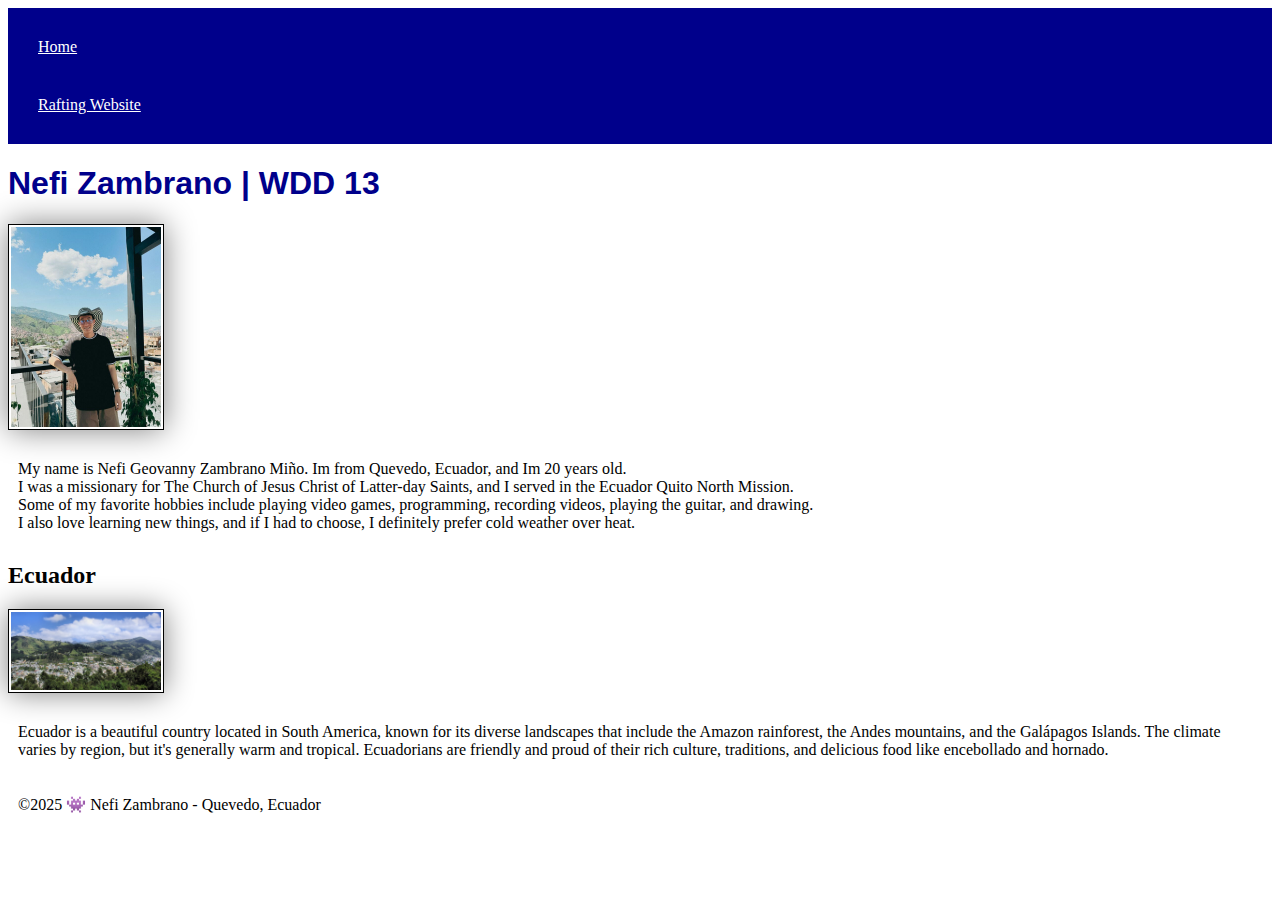
<file: index.html>
<!DOCTYPE html>
<html lang="en-US">
<head>
    <meta charset="UTF-8">
    <meta name="viewport" content="width=device-width, initial-scale=1.0">
    <link rel="stylesheet" href="styles/styles.css">
    <title>Nefi Zambrano | WDD 130</title>
    <meta name="description" content="Nefi Zambrano, WDD 130 course, home page with profile and hobbies">
<meta name="author" content="Nefi Zambrano">
</head>
<body>
    <header>
        <nav>
            <a href="#">Home</a>
            <a href="wwr/">Rafting Website</a>
        </nav>
    </header>
    <main>
        <h1>Nefi Zambrano | WDD 13</h1>
        <img src="images/profile.jpg" alt="Me" width="200">
        <p>My name is Nefi Geovanny Zambrano Miño. Im from Quevedo, Ecuador, and Im 20 years old.<br> I was a missionary for The Church of Jesus Christ of Latter-day Saints, and I served in the Ecuador Quito North Mission.<br>
        Some of my favorite hobbies include playing video games, programming, recording videos, playing the guitar, and drawing.<br>I also love learning new things, and if I had to choose, I definitely prefer cold weather over heat.</p>
    </main>
    <aside>
  <h2>Ecuador</h2>
  <img src="images/ecuador-1423059_1280.jpg" alt="Beautiful landscape of Ecuador">
  <p>
    Ecuador is a beautiful country located in South America, known for its diverse landscapes that include the Amazon rainforest, the Andes mountains, and the Galápagos Islands. The climate varies by region, but it's generally warm and tropical. Ecuadorians are friendly and proud of their rich culture, traditions, and delicious food like encebollado and hornado.
  </p>
</aside>
    <footer>
        <p>©2025 👾 Nefi Zambrano - Quevedo, Ecuador</p>
    </footer>
</body>
</html>
</file>
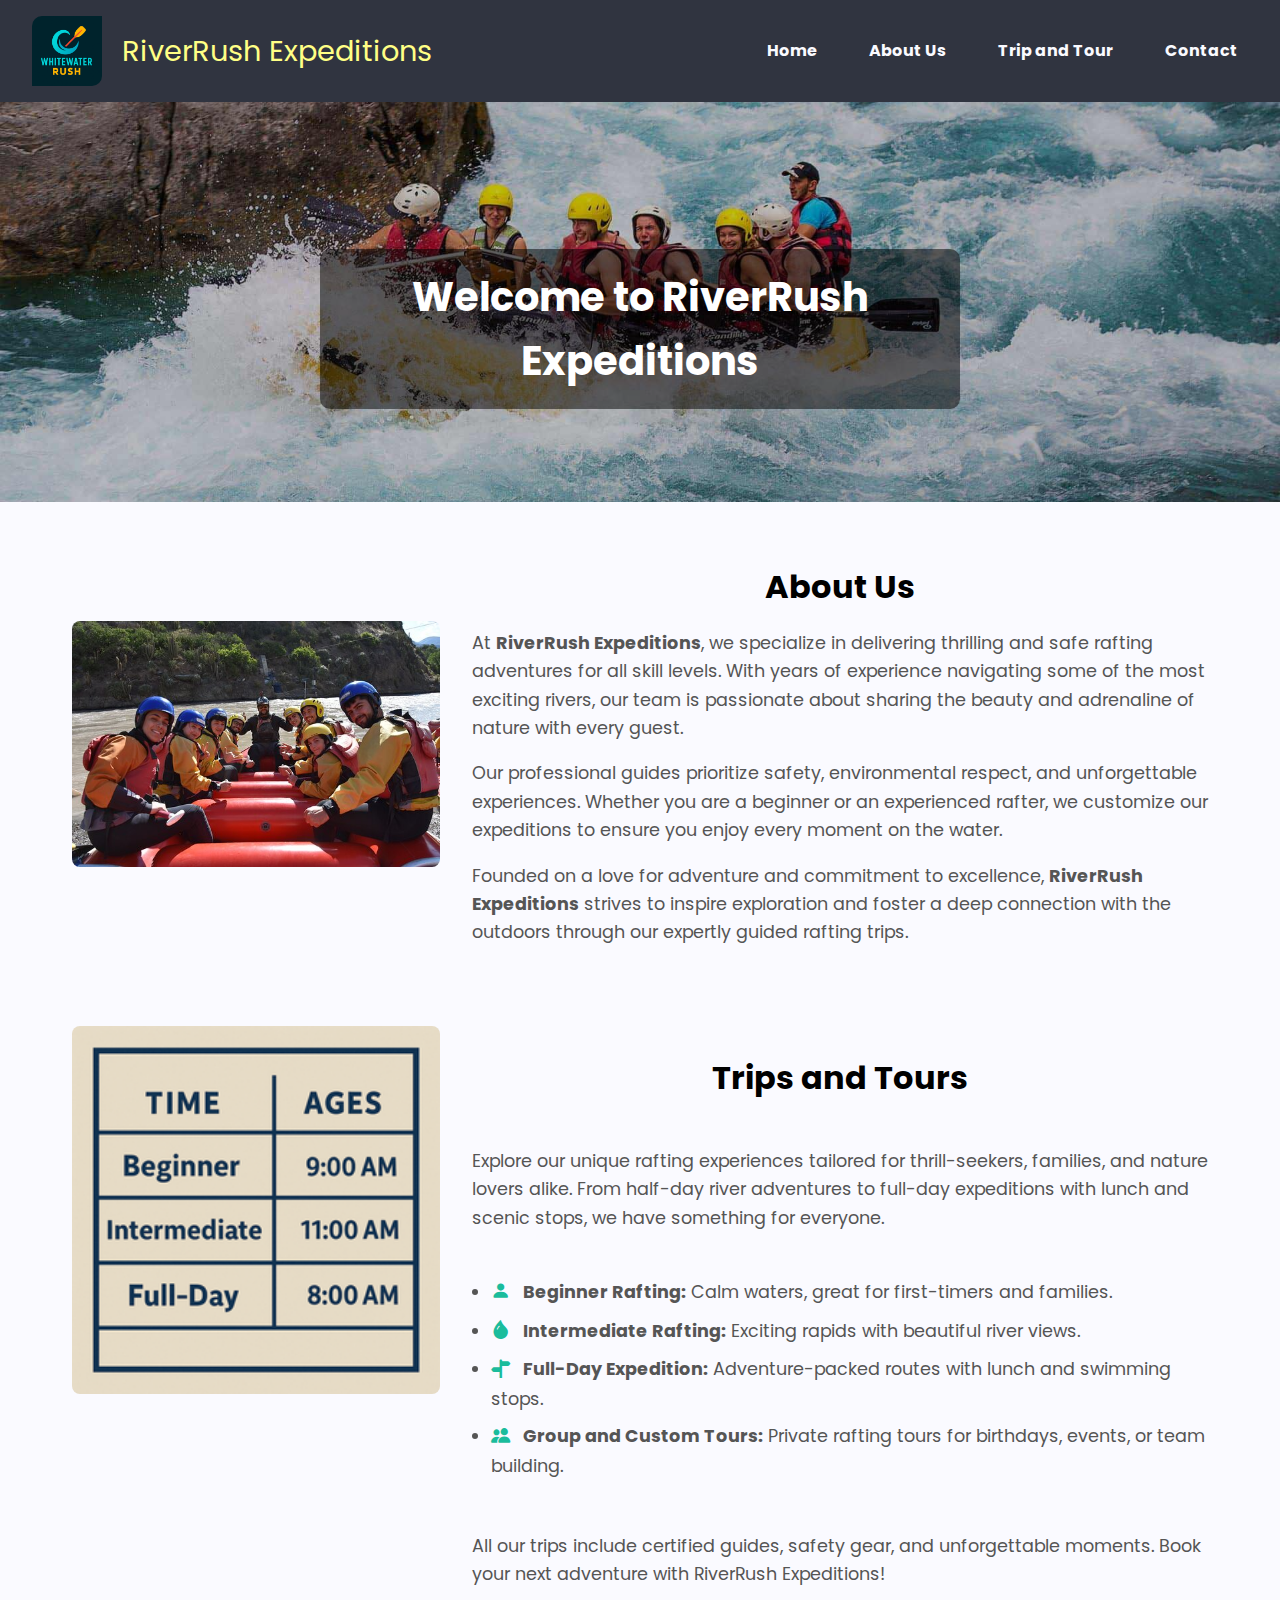
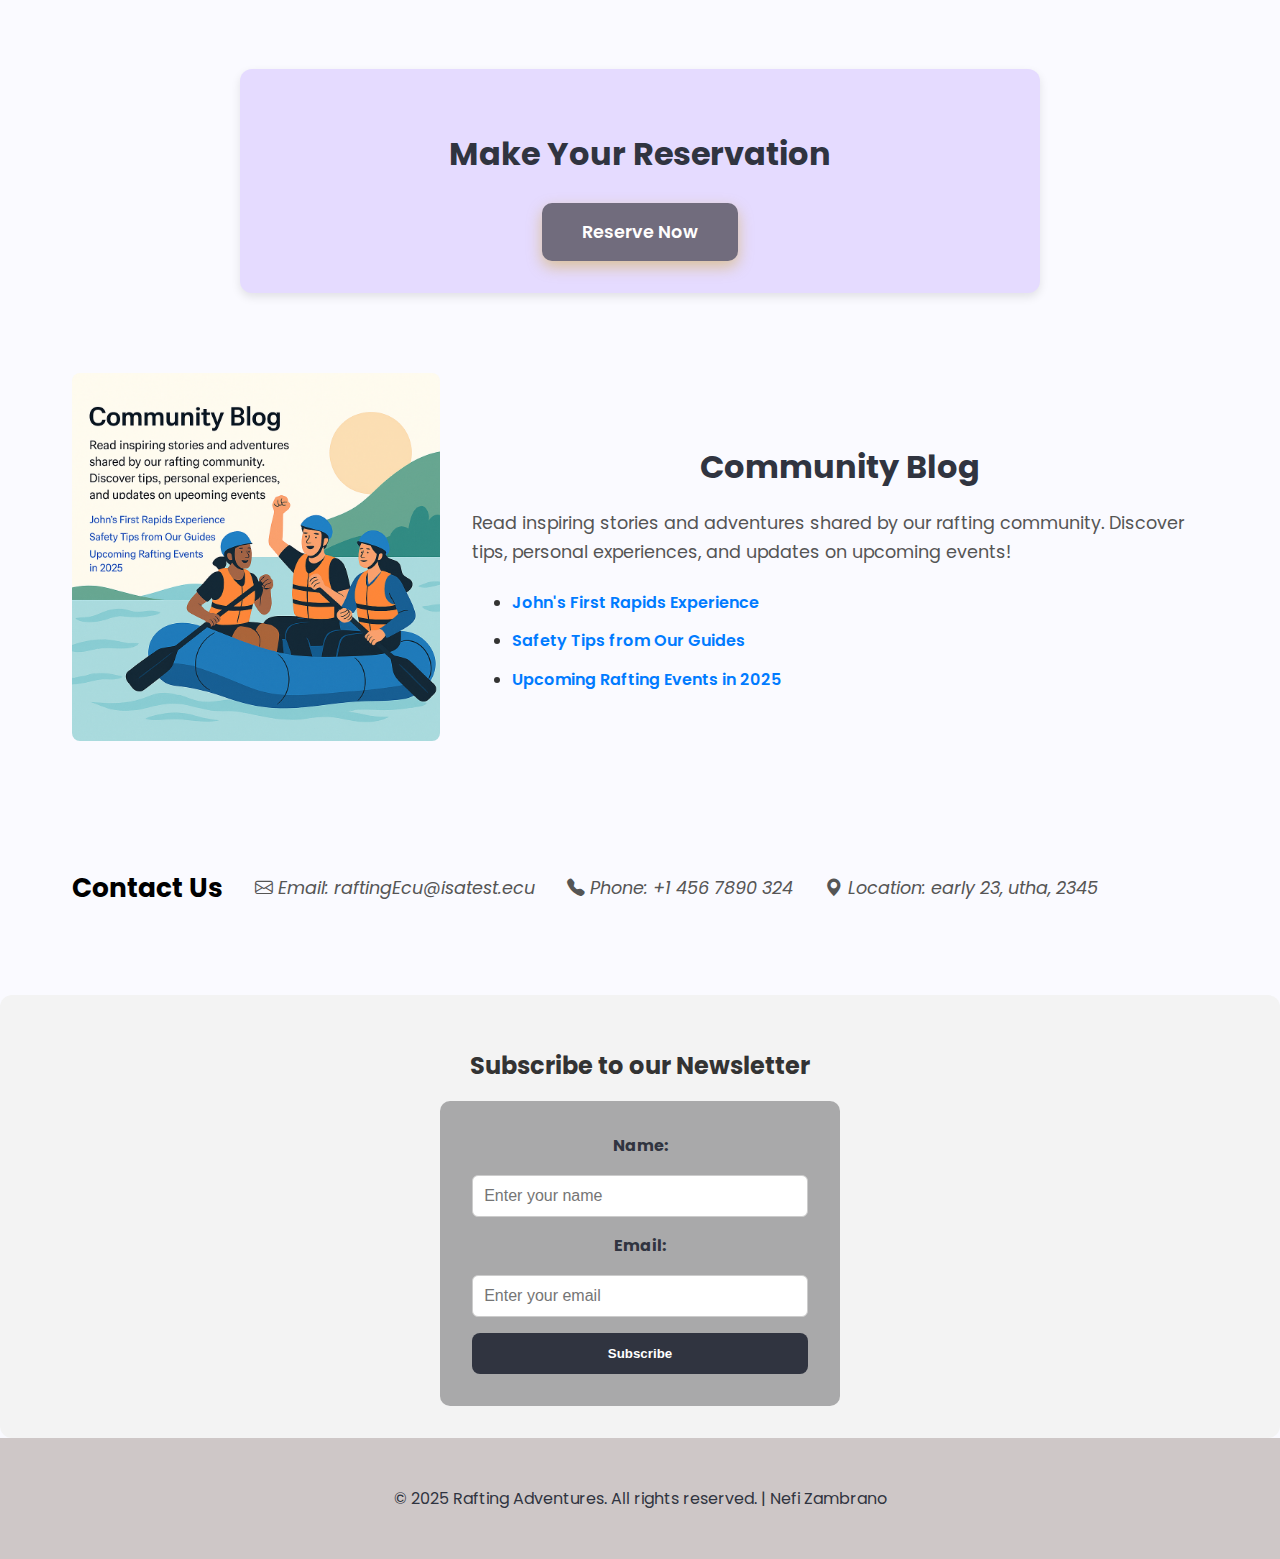
<file: wwr/index.html>
<!DOCTYPE html>
<html lang="en-US">
<head>
  <meta charset="UTF-8">
  <meta name="viewport" content="width=device-width, initial-scale=1.0">
  <meta name="description" content="Discover thrilling white water rafting adventures with our expert guides. Join us for unforgettable trips and experience the excitement of nature’s rapids.">
  <link rel="preconnect" href="https://fonts.googleapis.com">
  <link rel="preconnect" href="https://fonts.gstatic.com" crossorigin>
  <link href="https://fonts.googleapis.com/css2?family=Poppins:wght@400;600&display=swap" rel="stylesheet">
  <link rel="stylesheet" href="https://cdn.jsdelivr.net/npm/bootstrap-icons@1.11.3/font/bootstrap-icons.css">
  <link rel="stylesheet" href="styles/rafting.css">
  <title>Home | RiverRush Expeditions</title>
</head>
<body>
  <header>
    <div class="Logo-title">
        <img src="images/rafting.png" alt="Rafting Logo" class="Logo">
        <p>RiverRush Expeditions</p>
    </div>
    <nav>
      <ul>
        <li><a href="index.html">Home</a></li>
        <li><a href="about.html">About Us</a></li>
        <li><a href="trips.html">Trip and Tour</a></li>
        <li><a href="contact.html">Contact</a></li>
      </ul>
    </nav>
  </header>

  <main>
    <section class="hero-img">
      <img src="images/banner-ecuador.jpg" alt="Rafting on river">
      <h1 class="hero-text">Welcome to RiverRush Expeditions</h1>
    </section>

   <section id="about-us">
  <div class="about-us-image" >
    <img src="images/excelente-muy-preocupados.jpg" alt="RiverRush Expeditions" >
  </div>
  <div class="about-us-text" >
    <h2>About Us</h2>
<p>
      At <strong>RiverRush Expeditions</strong>, we specialize in delivering thrilling and safe rafting adventures for all skill levels. With years of experience navigating some of the most exciting rivers, our team is passionate about sharing the beauty and adrenaline of nature with every guest.
    </p>
    <p>
      Our professional guides prioritize safety, environmental respect, and unforgettable experiences. Whether you are a beginner or an experienced rafter, we customize our expeditions to ensure you enjoy every moment on the water.
    </p>
    <p>
      Founded on a love for adventure and commitment to excellence, <strong>RiverRush Expeditions</strong> strives to inspire exploration and foster a deep connection with the outdoors through our expertly guided rafting trips.
    </p>
  </div>
</section>

   <section id="trip-and-tour">
  <div class="trip-image">
    <img src="images/time.png" alt="River tours">
  </div>
  <div class="trip-text">
    <h2>Trips and Tours</h2>
    <p>
      Explore our unique rafting experiences tailored for thrill-seekers, families, and nature lovers alike. From half-day river adventures to full-day expeditions with lunch and scenic stops, we have something for everyone.
    </p>
   <ul>
  <li><i class="bi bi-person-fill"></i> <strong>Beginner Rafting:</strong> Calm waters, great for first-timers and families.</li>
  <li><i class="bi bi-droplet-fill"></i> <strong>Intermediate Rafting:</strong> Exciting rapids with beautiful river views.</li>
  <li><i class="bi bi-signpost-split-fill"></i> <strong>Full-Day Expedition:</strong> Adventure-packed routes with lunch and swimming stops.</li>
  <li><i class="bi bi-people-fill"></i> <strong>Group and Custom Tours:</strong> Private rafting tours for birthdays, events, or team building.</li>
</ul>

    <p>
      All our trips include certified guides, safety gear, and unforgettable moments. Book your next adventure with RiverRush Expeditions!
    </p>
  </div>
</section>
    <section id="reservation-confirm">
  <h2>Make Your Reservation</h2>
  <input type="checkbox" id="toggle-message" hidden>
  <label for="toggle-message" class="reserve-btn">Reserve Now</label>
  <div class="success-message">
    <p>🎉 Your reservation was submitted successfully!</p>
  </div>
</section>
    <section id="blog" class="community-blog">
  <div class="blog-image">
    <img src="images/blog.png" alt="Rafting community stories">
  </div>
  <div class="blog-text">
    <h2>Community Blog</h2>
    <p>Read inspiring stories and adventures shared by our rafting community. Discover tips, personal experiences, and updates on upcoming events!</p>
    <ul>
  <li><a href="#" class="blog-link">John's First Rapids Experience</a></li>
    <li><a href="#" class="blog-link">Safety Tips from Our Guides</a></li>
    <li><a href="#" class="blog-link">Upcoming Rafting Events in 2025</a></li>
  </ul>
  </div>
</section>
    <section id="contact">
        <h2>Contact Us</h2>
        <p><i class="bi bi-envelope"> Email: raftingEcu@isatest.ecu</i></p>
        <p><i class="bi bi-telephone-fill"> Phone: +1 456 7890 324 </i></p>
        <p><i class="bi bi-geo-alt-fill"> Location: early 23, utha, 2345</i></p>
    </section>
  </main>
  <section id="newsletter">
  <h2>Subscribe to our Newsletter</h2>
  <form>
    <label for="name">Name:</label>
    <input type="text" id="name" name="name" required placeholder="Enter your name">

    <label for="email">Email:</label>
    <input type="email" id="email" name="email" required placeholder="Enter your email">

    <button type="submit">Subscribe</button>
  </form>
</section>

  <footer>
        <p>&copy; 2025 Rafting Adventures. All rights reserved. | Nefi Zambrano </p>
  </footer>
</body>
</html>
</file>
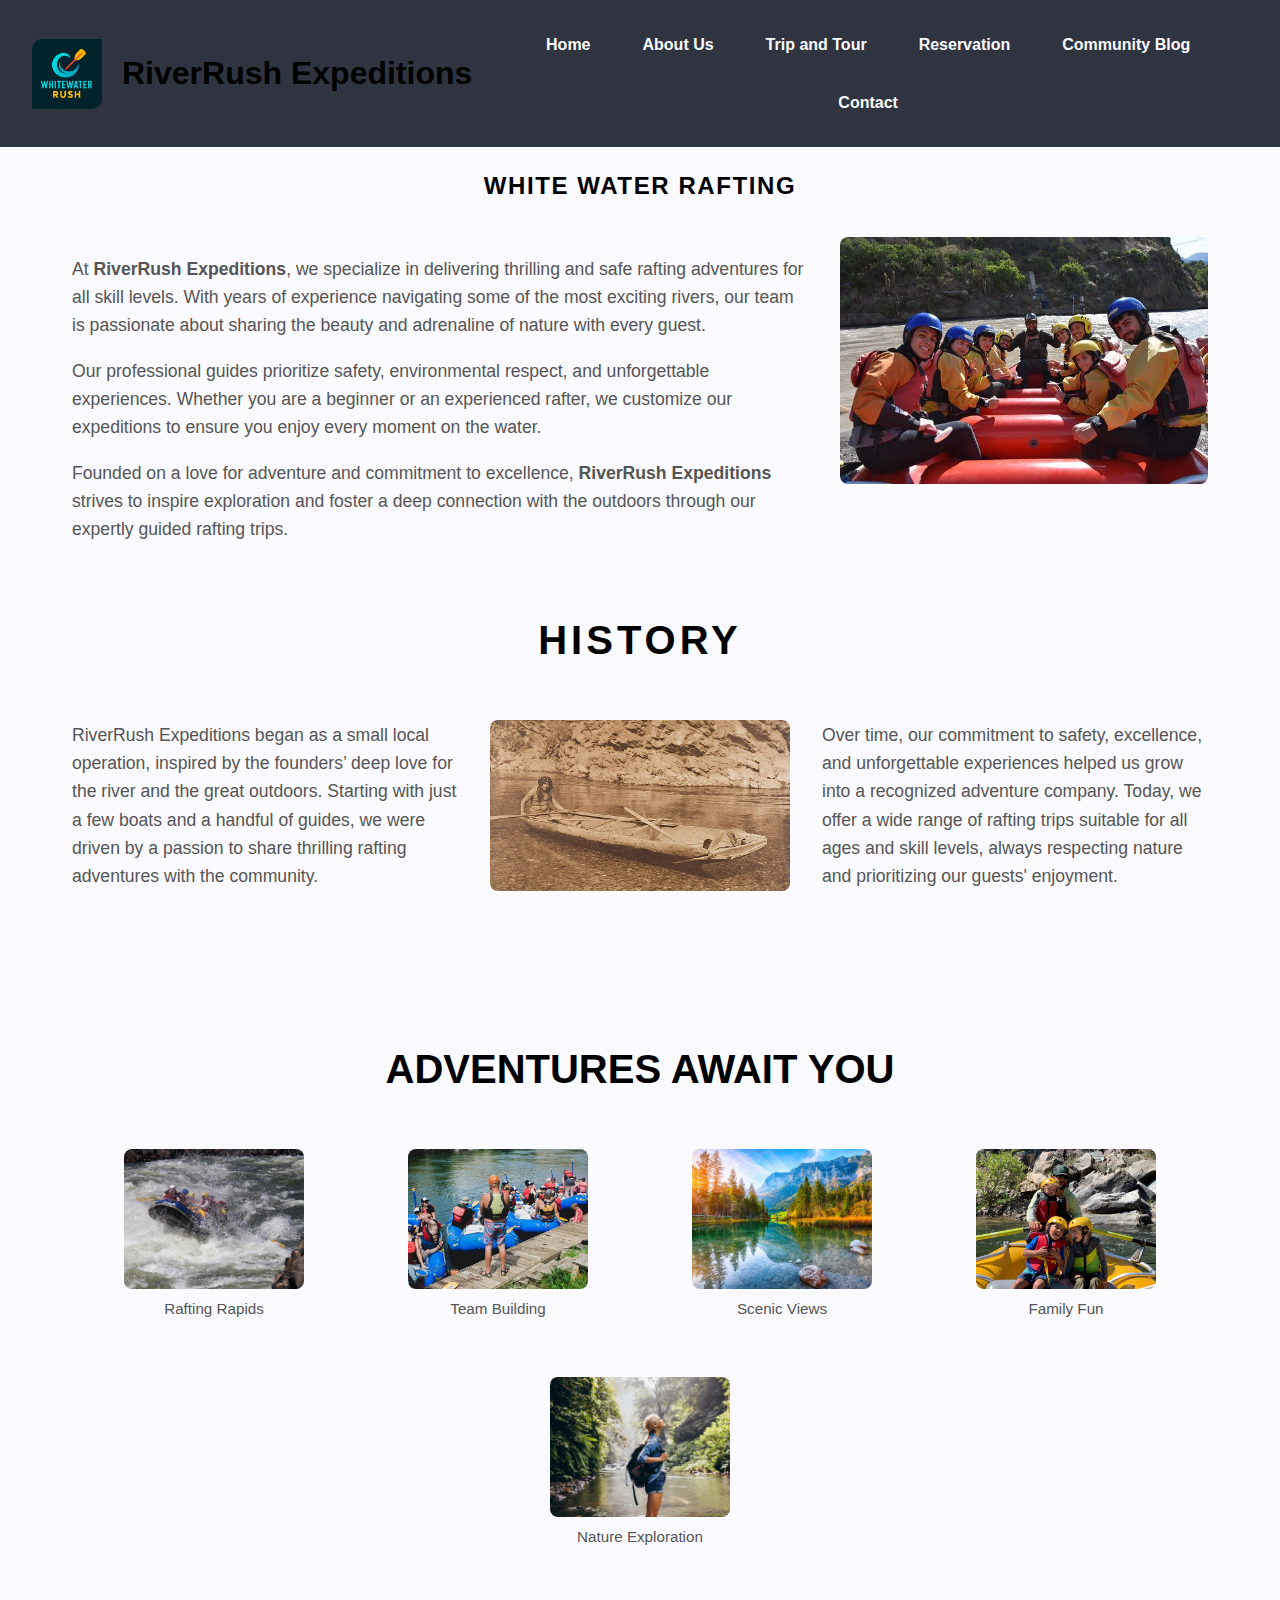
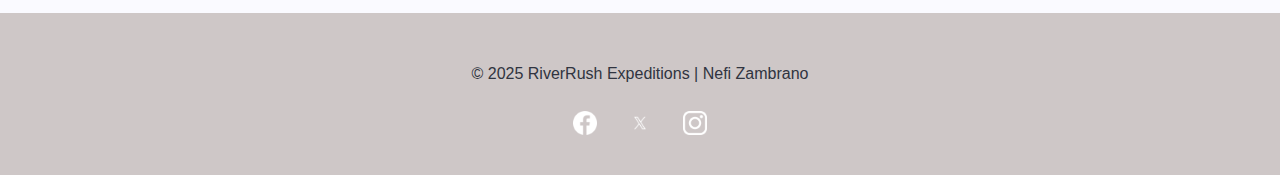
<file: wwr/about.html>
<!DOCTYPE html>
<html lang="en-US">
<head>
  <meta charset="UTF-8">
  <meta name="viewport" content="width=device-width, initial-scale=1.0">
  <link rel="preconnect" href="https://fonts.googleapis.com">
  <link rel="preconnect" href="https://fonts.gstatic.com" crossorigin>
  <link href="https://fonts.googleapis.com/css2?family=Merriweather:wght@400;700;900&family=Roboto:wght@400;700&display=swap" rel="stylesheet">
  <link rel="stylesheet" href="https://cdn.jsdelivr.net/npm/bootstrap-icons@1.11.3/font/bootstrap-icons.css">
  <link rel="stylesheet" href="styles/rafting.css">
  <title>RiverRush Expeditions</title>
</head>
<body>
  <header>
    <div class="Logo-title">
        <img src="images/rafting.png" alt="Rafting Logo" class="Logo">
        <h1>RiverRush Expeditions</h1>
    </div>
    <nav>
      <ul>
        <li><a href="rafting-plan-site.html">Home</a></li>
        <li><a href="#about">About Us</a></li>
        <li><a href="#trips">Trip and Tour</a></li>
        <li><a href="#reservation">Reservation</a></li>
        <li><a href="#blog">Community Blog</a></li>
        <li><a href="#contact">Contact</a></li>
      </ul>
    </nav>
  </header>

  <main>
    <section class="title">
    <h2>white water rafting</h2>
  </section>

   <section id="page2_about">
  <div class="about-us-image_2" >
    <img src="images/excelente-muy-preocupados.jpg" alt="RiverRush Expeditions" >
  </div>

  <div class="about-us-text_2" >
<p>
      At <strong>RiverRush Expeditions</strong>, we specialize in delivering thrilling and safe rafting adventures for all skill levels. With years of experience navigating some of the most exciting rivers, our team is passionate about sharing the beauty and adrenaline of nature with every guest.
    </p>
    <p>
      Our professional guides prioritize safety, environmental respect, and unforgettable experiences. Whether you are a beginner or an experienced rafter, we customize our expeditions to ensure you enjoy every moment on the water.
    </p>
    <p>
      Founded on a love for adventure and commitment to excellence, <strong>RiverRush Expeditions</strong> strives to inspire exploration and foster a deep connection with the outdoors through our expertly guided rafting trips.
    </p>
  </div>
</section>
<section class="history-section">
  <h2>History</h2>
  <div class="history-content">
    <div class="history-paragraph">
      <p>RiverRush Expeditions began as a small local operation, inspired by the founders’ deep love for the river and the great outdoors. Starting with just a few boats and a handful of guides, we were driven by a passion to share thrilling rafting adventures with the community.</p>
    </div>
    <div class="history-image">
      <img src="images/yurok_canoe_trinity_river.jpg" alt="Our History">
    </div>
    <div class="history-paragraph">
      <p>Over time, our commitment to safety, excellence, and unforgettable experiences helped us grow into a recognized adventure company. Today, we offer a wide range of rafting trips suitable for all ages and skill levels, always respecting nature and prioritizing our guests' enjoyment.</p>
    </div>
  </div>
</section>
<section class="adventures-section">
  <h2>Adventures Await You</h2>
  <div class="adventures-gallery">
    <figure>
      <img src="images/Whitewater-Rapid-1024x767.webp" alt="Rafting Rapids">
      <figcaption>Rafting Rapids</figcaption>
    </figure>
    <figure>
      <img src="images/KCPhoto-JocelynTrevor-076-scaled-qnxw4zh8fodzwa3k8hl0rynxfijmu0vt3yknglcxag.jpg" alt="Team Building">
      <figcaption>Team Building</figcaption>
    </figure>
    <figure>
      <img src="images/360_F_227755821_7n8oQWuxQ9Nf4nACKFrBLCETOzwC1kYy.jpg" alt="Scenic Views">
      <figcaption>Scenic Views</figcaption>
    </figure>
    <figure>
      <img src="images/Family-Rafting-Trips-with-Raft-California.jpg" alt="Family Fun">
      <figcaption>Family Fun</figcaption>
    </figure>
    <figure>
      <img src="images/blog-ratgeber-natur-und-erlebnisreisen-voraussetzungen-fluss-wald-natucate.webp" alt="Nature Exploration">
      <figcaption>Nature Exploration</figcaption>
    </figure>
  </div>
</section>


  </main>

<footer>
  <p>&copy; 2025 RiverRush Expeditions | Nefi Zambrano</p>
 <div class="social-icons">
  <a href="https://facebook.com" target="_blank" rel="noopener noreferrer">
    <img src="images/20673.png" alt="Facebook" class="social-icon">
    <span class="sr-only">Facebook</span>
  </a>
  <a href="https://twitter.com" target="_blank" rel="noopener noreferrer">
    <img src="images/Twitter-Logo.png" alt="Twitter" class="social-icon">
    <span class="sr-only">Twitter</span>
  </a>
  <a href="https://instagram.com" target="_blank" rel="noopener noreferrer">
    <img src="images/87390.png" alt="Instagram" class="social-icon">
    <span class="sr-only">Instagram</span>
  </a>
</div>
</footer>



</body>
</html>
</file>
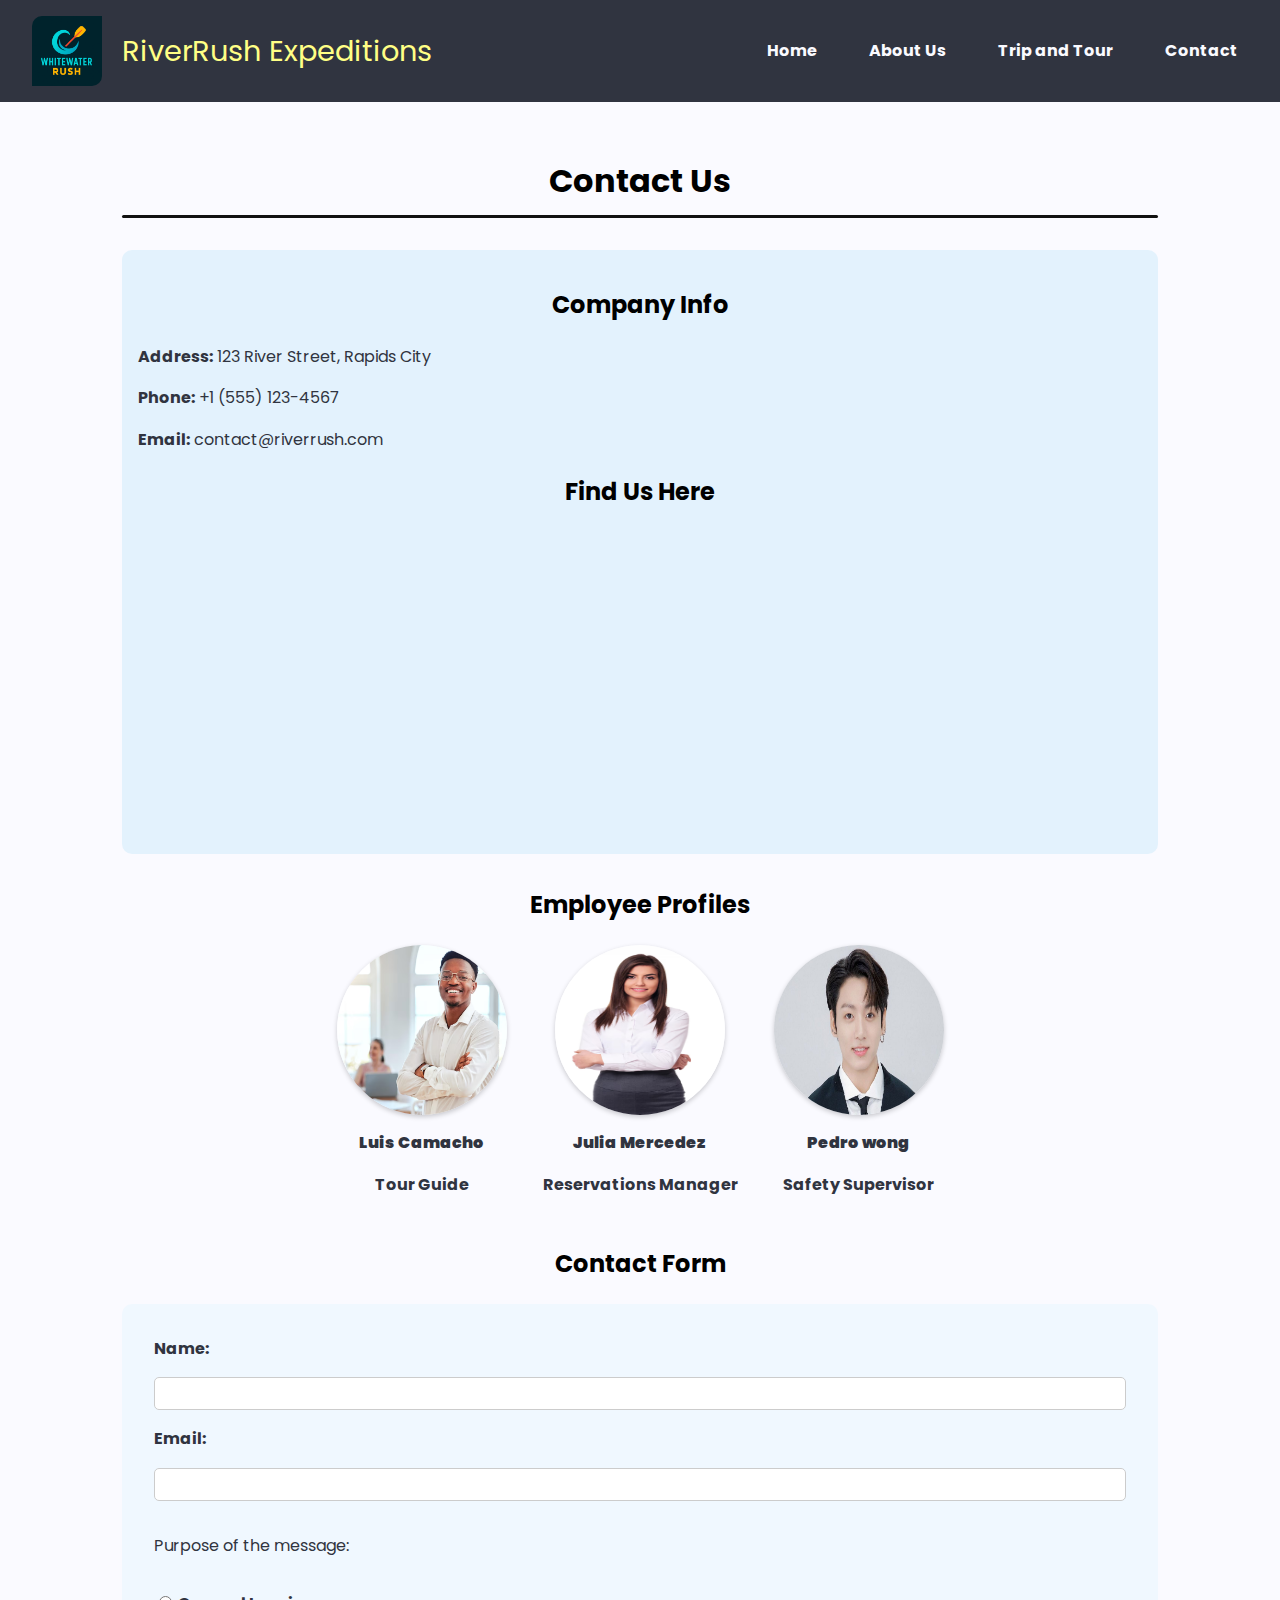
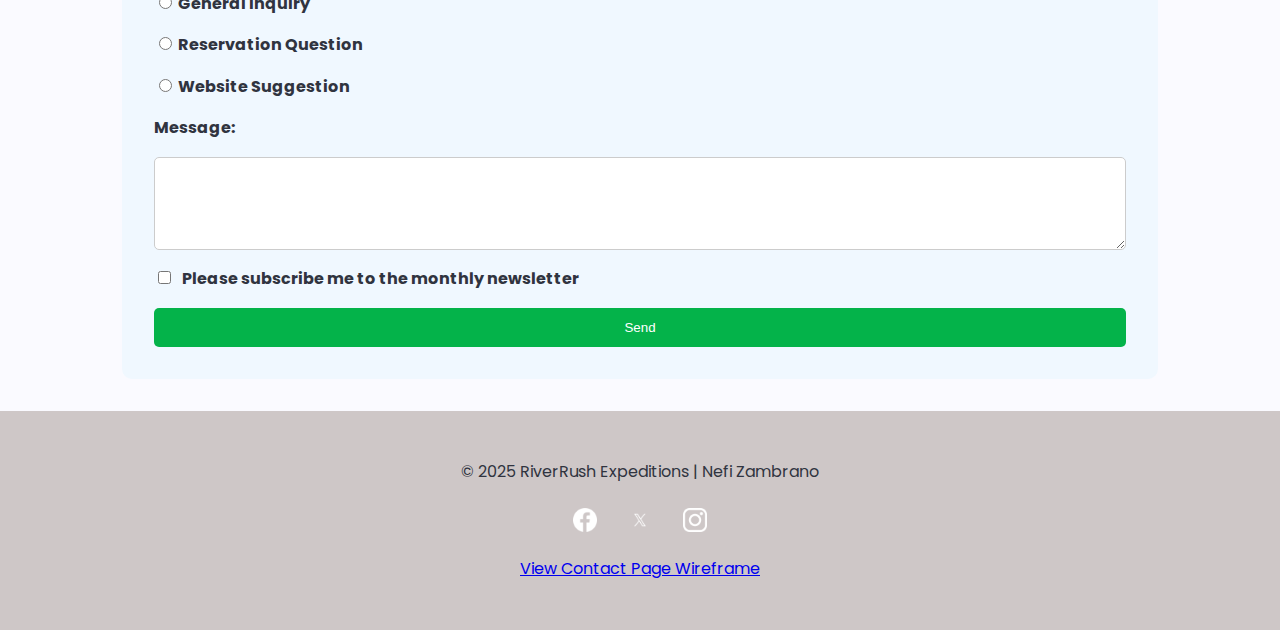
<file: wwr/contact.html>
<!DOCTYPE html>
<html lang="en-US">
<head>
  <meta charset="UTF-8">
  <meta name="viewport" content="width=device-width, initial-scale=1.0">
  <meta name="description" content="Get in touch with us to ask questions about our rafting adventures, reservations, or suggestions.">
  <link rel="preconnect" href="https://fonts.googleapis.com">
  <link rel="preconnect" href="https://fonts.gstatic.com" crossorigin>
  <link href="https://fonts.googleapis.com/css2?family=Poppins:wght@300;400;600&display=swap" rel="stylesheet">
  <link rel="stylesheet" href="styles/rafting.css">
  <title>Contact Us | RiverRush Expeditions</title>
</head>
<body class="contact-page">
  <header>
    <div class="Logo-title">
        <img src="images/rafting.png" alt="Rafting Logo" class="Logo">
        <p>RiverRush Expeditions</p>
    </div>
    <nav>
      <ul>
        <li><a href="index.html">Home</a></li>
        <li><a href="about.html">About Us</a></li>
        <li><a href="trips.html">Trip and Tour</a></li>
        <li><a href="contact.html">Contact</a></li>
      </ul>
    </nav>
  </header>

  <main>
      <h1 id="titulo">Contact Us</h1>
    <div class="content_inf">
      <h2>Company Info</h2>
      <p><strong>Address:</strong> 123 River Street, Rapids City</p>
      <p><strong>Phone:</strong> +1 (555) 123-4567</p>
      <p><strong>Email:</strong> contact@riverrush.com</p>
      <section class="map-section">
        <h2>Find Us Here</h2>
        <iframe title="" src="https://www.google.com/maps/embed?pb=!1m18!1m12!1m3!1d3153.1700316807935!2d-122.41941548468199!3d37.77492977975978!2m3!1f0!2f0!3f0!3m2!1i1024!2i768!4f13.1!3m3!1m2!1s0x8085809c8d143c77%3A0x95e64ae3d6970e1a!2s123%20River%20St%2C%20Rapids%20City!5e0!3m2!1sen!2sus!4v1620000000000"
          allowfullscreen 
          loading="lazy" 
          referrerpolicy="no-referrer-when-downgrade">
        </iframe>
      </section>
    </div>

   <div class="employees">
  <h2>Employee Profiles</h2>

  <div class="employee">
    <img src="images/liderazgo-hombre-negro-exitoso-gerente-contabilidad-corporativa-trabajan-oficina-compania-financiera-contador-financiero-consultor-africano-consultoria-inicio-negocios-feliz-vision-mision_5.avif" alt="Luis smiling">
    <p><strong>Luis Camacho</strong></p>
    <p>Tour Guide</p>
  </div>

  <div class="employee">
    <img src="images/mujer-negocios-segura-si-misma_329181-11696.avif" alt="Julia smiling">
    <p><strong>Julia Mercedez</strong></p>
    <p>Reservations Manager</p>
  </div>

  <div class="employee">
    <img src="images/Jungkook.jpeg" alt="Pedro smiling">
    <p><strong>Pedro wong</strong></p>
    <p>Safety Supervisor</p>
  </div>
</div>
   <section>
      <h2>Contact Form</h2>
      <form action="#" method="post">
        <label for="name">Name:</label>
        <input type="text" name="name" id="name" required>

        <label for="email">Email:</label>
        <input type="email" name="email" id="email" required>
            <p>Purpose of the message:</p>
            <label><input type="radio" name="purpose" value="general" required> General Inquiry</label>
            <label><input type="radio" name="purpose" value="reservation"> Reservation Question</label>
            <label><input type="radio" name="purpose" value="website"> Website Suggestion</label>

        <label for="message">Message:</label>
        <textarea name="message" id="message" rows="5" required></textarea>

        <label><input type="checkbox" name="subscribe"> Please subscribe me to the monthly newsletter</label>

        <button type="submit" aria-label="Send contact form">Send</button>
      </form>
    </section>
  </main>

<footer>
  <p>&copy; 2025 RiverRush Expeditions | Nefi Zambrano</p>
 <div class="social-icons">
  <a href="https://facebook.com" target="_blank" rel="noopener noreferrer">
    <img src="images/20673.png" alt="Facebook" class="social-icon">
    <span class="sr-only">Facebook</span>
  </a>
  <a href="https://twitter.com" target="_blank" rel="noopener noreferrer">
    <img src="images/Twitter-Logo.png" alt="Twitter" class="social-icon">
    <span class="sr-only">Twitter</span>
  </a>
  <a href="https://instagram.com" target="_blank" rel="noopener noreferrer">
    <img src="images/87390.png" alt="Instagram" class="social-icon">
    <span class="sr-only">Instagram</span>
  </a>
</div>
<p><a href="images/wireframe_contacts.jpg" target="_blank">View Contact Page Wireframe</a></p>
</footer>



</body>
</html>
</file>
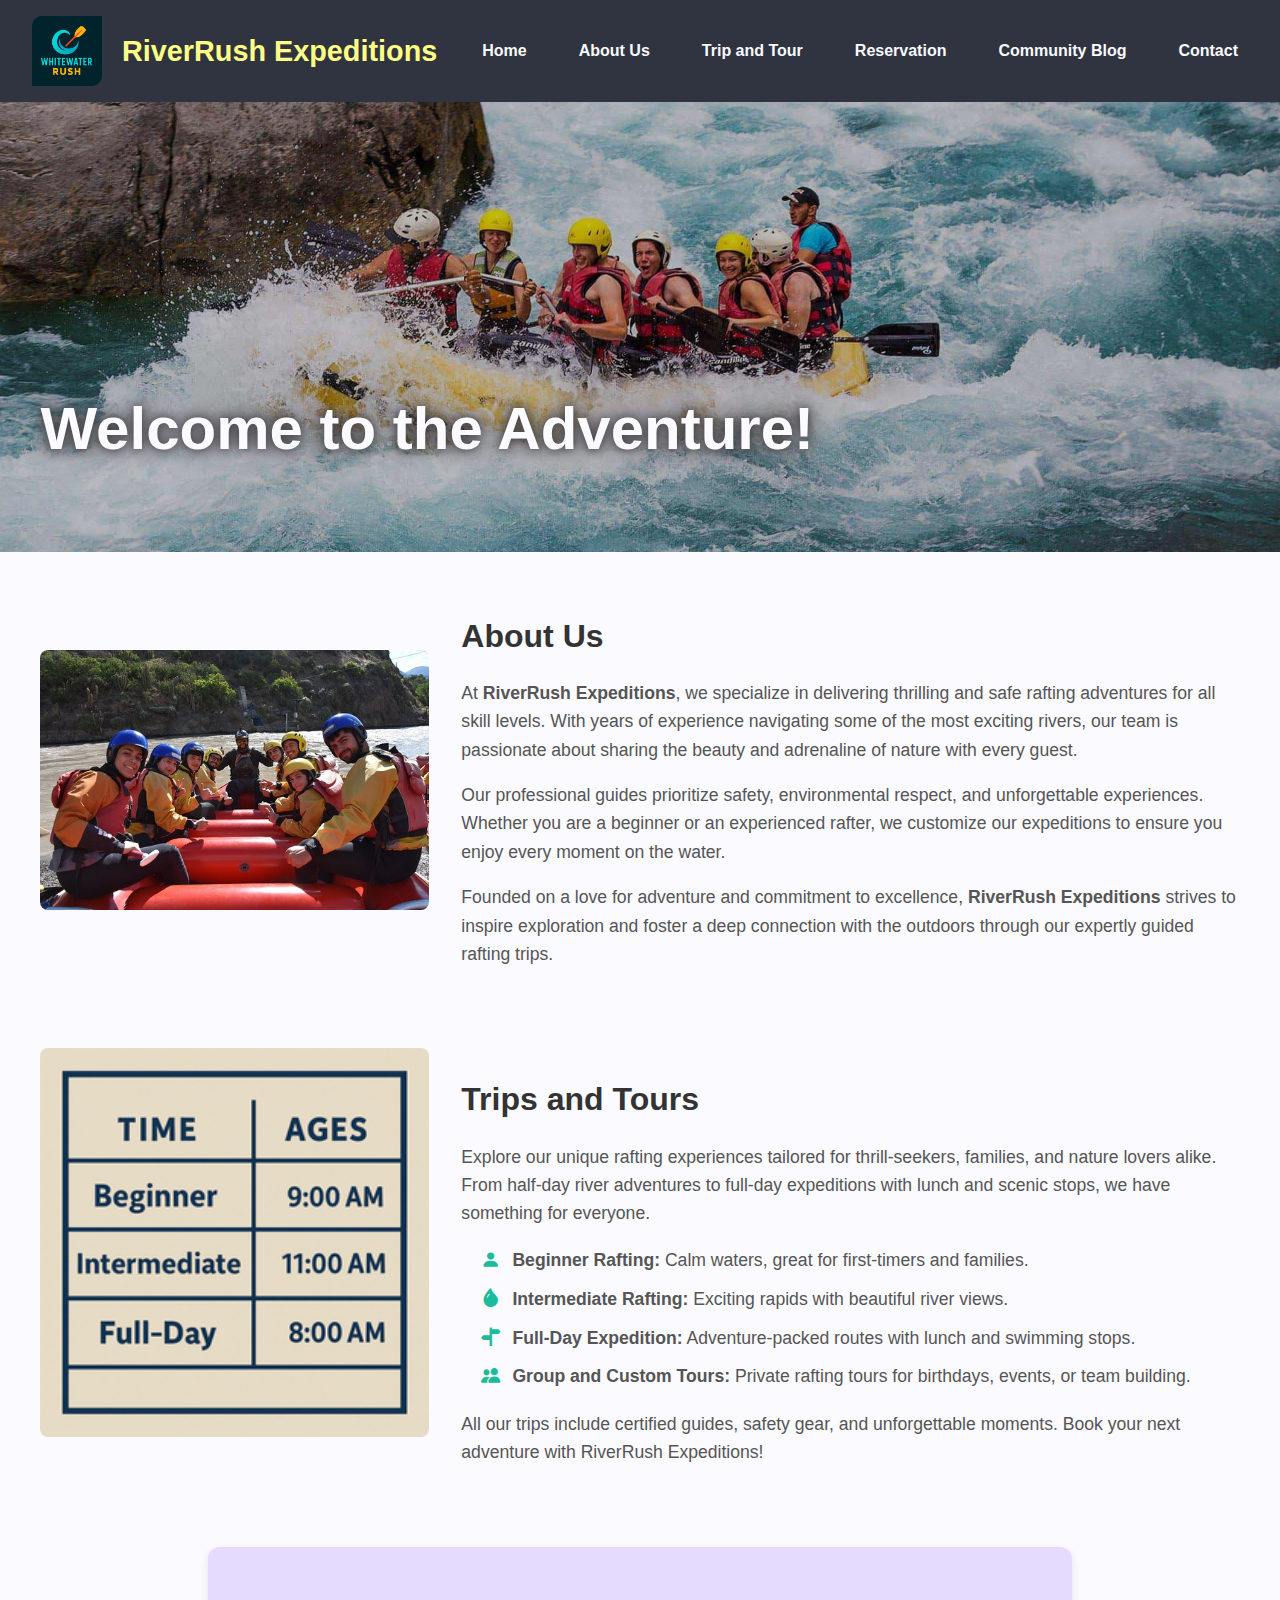
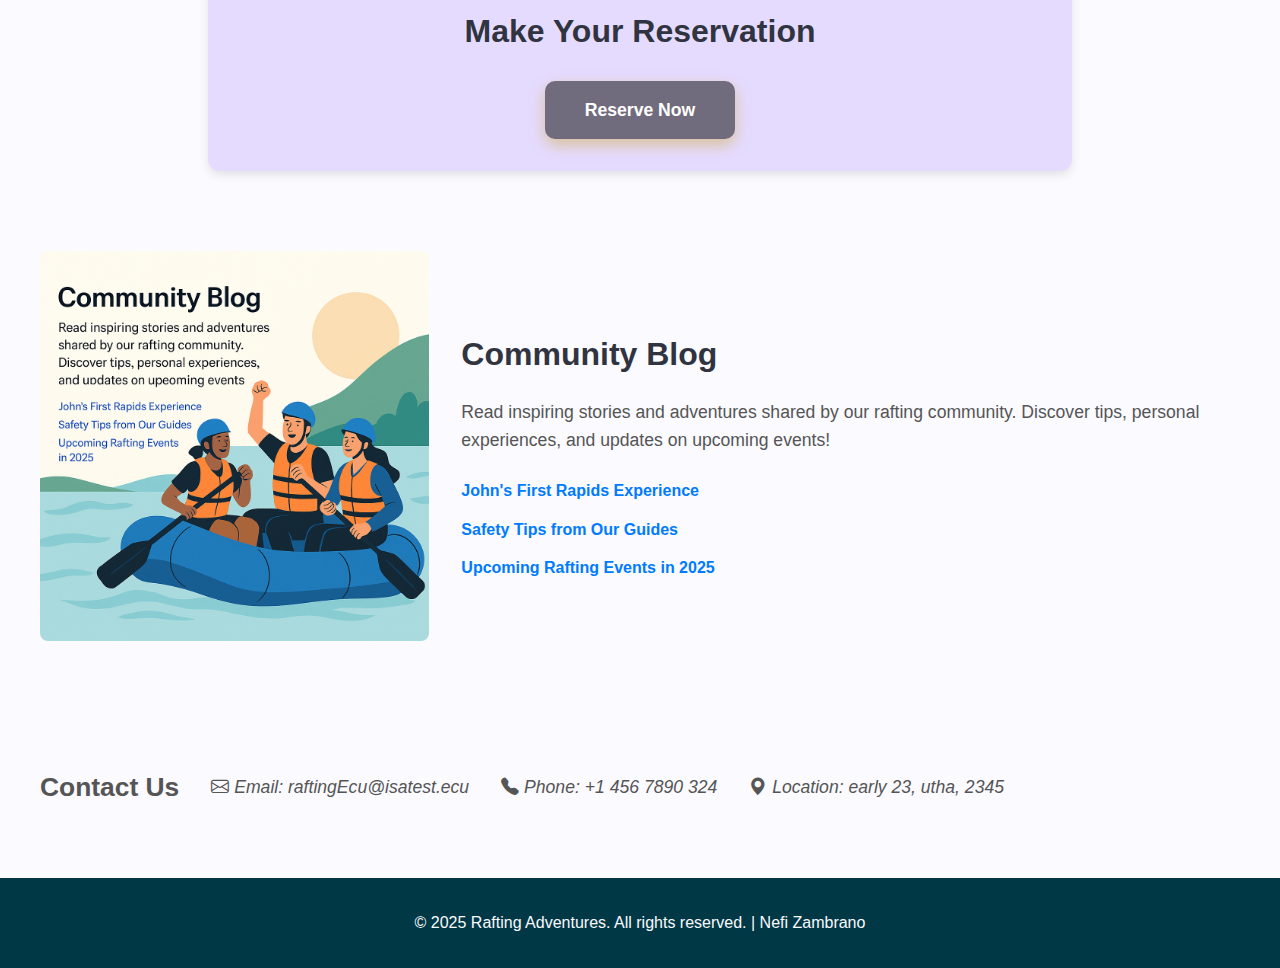
<file: wwr/rafting-plan-site.html>
<!DOCTYPE html>
<html lang="en-US">
<head>
  <meta charset="UTF-8">
  <meta name="viewport" content="width=device-width, initial-scale=1.0">
  <link rel="preconnect" href="https://fonts.googleapis.com">
  <link rel="preconnect" href="https://fonts.gstatic.com" crossorigin>
  <link href="https://fonts.googleapis.com/css2?family=Merriweather:wght@400;700;900&family=Roboto:wght@400;700&display=swap" rel="stylesheet">
  <link rel="stylesheet" href="https://cdn.jsdelivr.net/npm/bootstrap-icons@1.11.3/font/bootstrap-icons.css">
  <link rel="stylesheet" href="/wwr/styles/styles.css">
  <title>RiverRush Expeditions</title>
</head>
<body>
  <header>
    <div class="Logo-title">
        <img src="/wwr/images/rafting.png" alt="Rafting Logo" class="Logo">
        <h1>RiverRush Expeditions</h1>
    </div>
    <nav>
      <ul>
        <li><a href="#home">Home</a></li>
        <li><a href="#about">About Us</a></li>
        <li><a href="#trips">Trip and Tour</a></li>
        <li><a href="#reservation">Reservation</a></li>
        <li><a href="#blog">Community Blog</a></li>
        <li><a href="#contact">Contact</a></li>
      </ul>
    </nav>
  </header>

  <main>
    <section class="hero-img">
      <img src="/wwr/images/banner-ecuador-rafting-long-run.jpg" alt="logo presentation">
    </section>
    <section id="home">
      <h2>Welcome to the Adventure!</h2>
    </section>

   <section id="about-us">
  <div class="about-us-image" >
    <img src="/wwr/images/excelente-muy-preocupados.jpg" alt="RiverRush Expeditions" >
  </div>
  <div class="about-us-text" >
    <h2>About Us</h2>
<p>
      At <strong>RiverRush Expeditions</strong>, we specialize in delivering thrilling and safe rafting adventures for all skill levels. With years of experience navigating some of the most exciting rivers, our team is passionate about sharing the beauty and adrenaline of nature with every guest.
    </p>
    <p>
      Our professional guides prioritize safety, environmental respect, and unforgettable experiences. Whether you are a beginner or an experienced rafter, we customize our expeditions to ensure you enjoy every moment on the water.
    </p>
    <p>
      Founded on a love for adventure and commitment to excellence, <strong>RiverRush Expeditions</strong> strives to inspire exploration and foster a deep connection with the outdoors through our expertly guided rafting trips.
    </p>
  </div>
</section>

   <section id="trip-and-tour">
  <div class="trip-image">
    <img src="/wwr/images/time.png" alt="River tours">
  </div>
  <div class="trip-text">
    <h2>Trips and Tours</h2>
    <p>
      Explore our unique rafting experiences tailored for thrill-seekers, families, and nature lovers alike. From half-day river adventures to full-day expeditions with lunch and scenic stops, we have something for everyone.
    </p>
   <ul>
  <li><i class="bi bi-person-fill"></i> <strong>Beginner Rafting:</strong> Calm waters, great for first-timers and families.</li>
  <li><i class="bi bi-droplet-fill"></i> <strong>Intermediate Rafting:</strong> Exciting rapids with beautiful river views.</li>
  <li><i class="bi bi-signpost-split-fill"></i> <strong>Full-Day Expedition:</strong> Adventure-packed routes with lunch and swimming stops.</li>
  <li><i class="bi bi-people-fill"></i> <strong>Group and Custom Tours:</strong> Private rafting tours for birthdays, events, or team building.</li>
</ul>

    <p>
      All our trips include certified guides, safety gear, and unforgettable moments. Book your next adventure with RiverRush Expeditions!
    </p>
  </div>
</section>
    <section id="reservation-confirm">
  <h2>Make Your Reservation</h2>
  <input type="checkbox" id="toggle-message" hidden>
  <label for="toggle-message" class="reserve-btn">Reserve Now</label>
  <div class="success-message">
    <p>🎉 Your reservation was submitted successfully!</p>
  </div>
</section>
    <section id="blog" class="community-blog">
  <div class="blog-image">
    <img src="/wwr/images/blog.png" alt="Rafting community stories">
  </div>
  <div class="blog-text">
    <h2>Community Blog</h2>
    <p>Read inspiring stories and adventures shared by our rafting community. Discover tips, personal experiences, and updates on upcoming events!</p>
    <ul>
  <li><a href="#" class="blog-link">John's First Rapids Experience</a></li>
    <li><a href="#" class="blog-link">Safety Tips from Our Guides</a></li>
    <li><a href="#" class="blog-link">Upcoming Rafting Events in 2025</a></li>
  </ul>
  </div>
</section>
    <section id="contact">
        <h2>Contact Us</h2>
        <p><i class="bi bi-envelope"> Email: raftingEcu@isatest.ecu</i></p>
        <p><i class="bi bi-telephone-fill"> Phone: +1 456 7890 324 </i></p>
        <p><i class="bi bi-geo-alt-fill"> Location: early 23, utha, 2345</i></p>
    </section>
  </main>

  <footer>
        <p>&copy; 2025 Rafting Adventures. All rights reserved. | Nefi Zambrano </p>
  </footer>
</body>
</html>
</file>
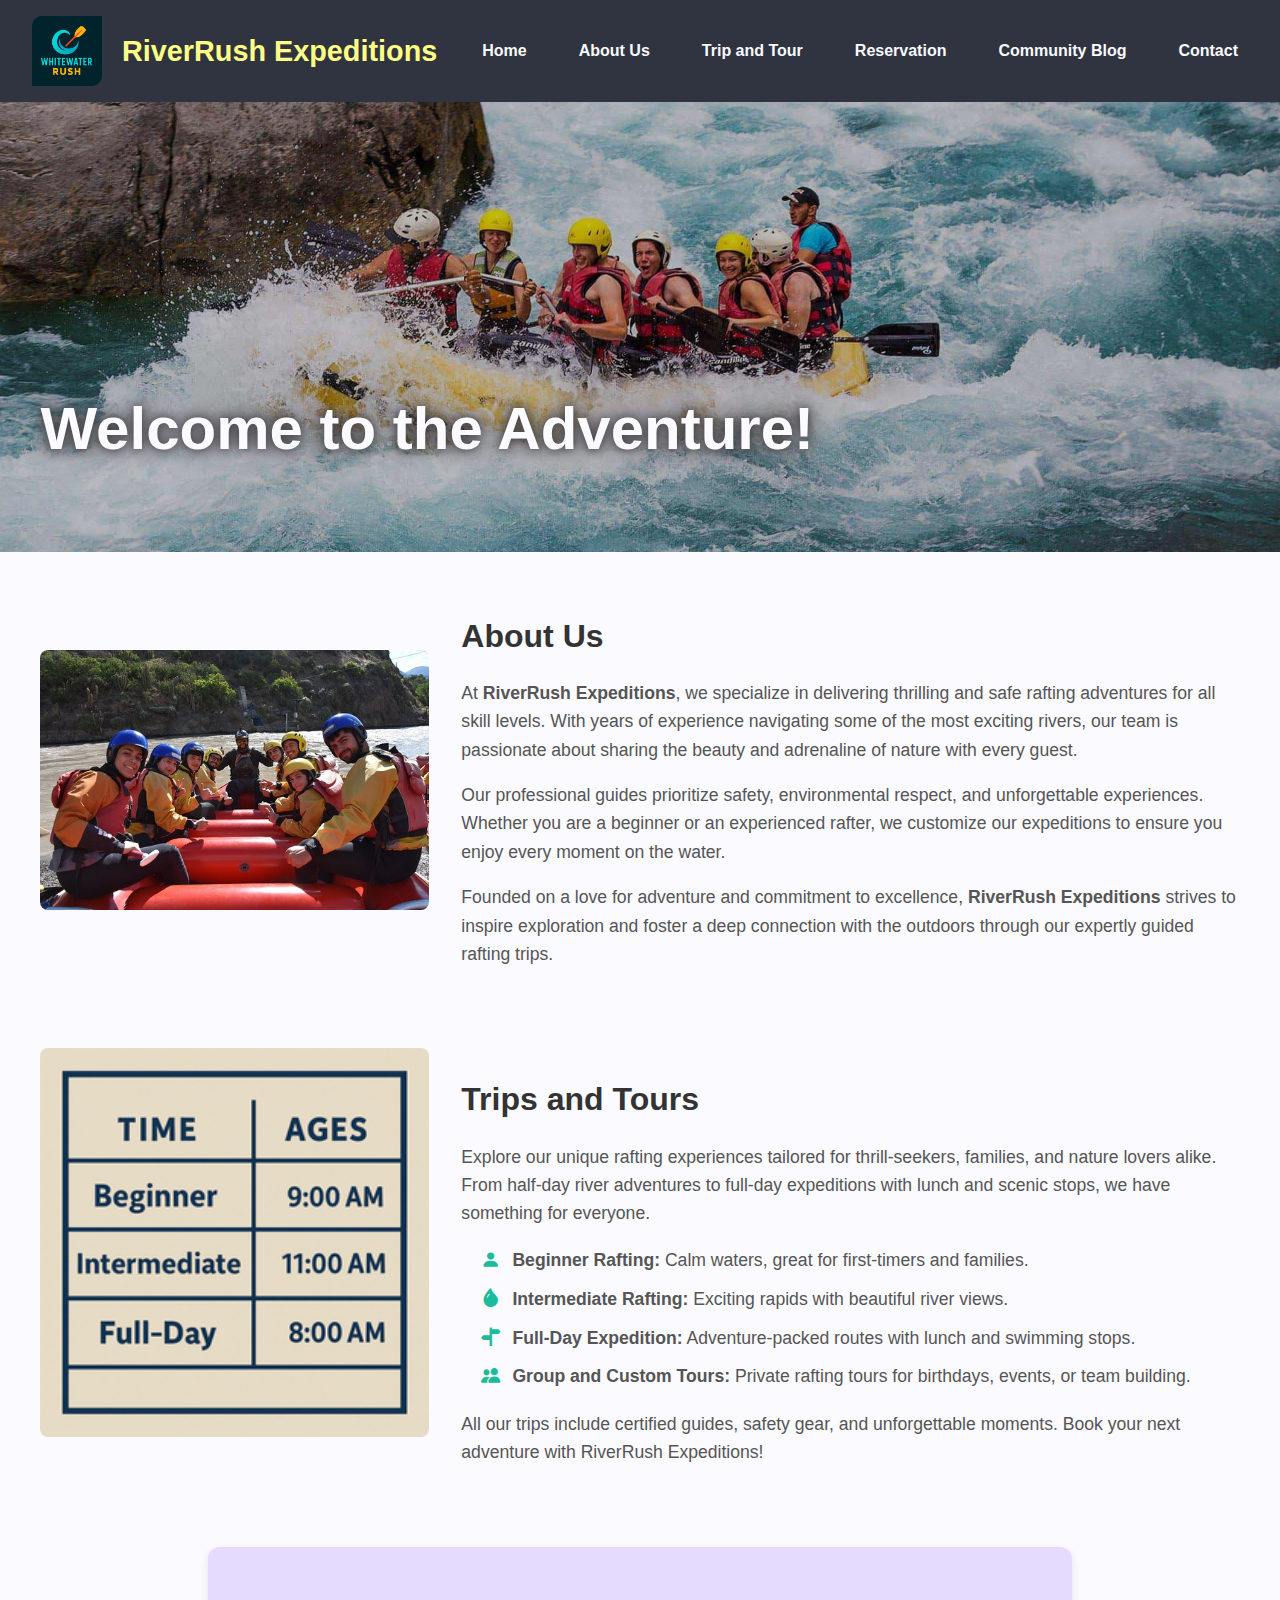
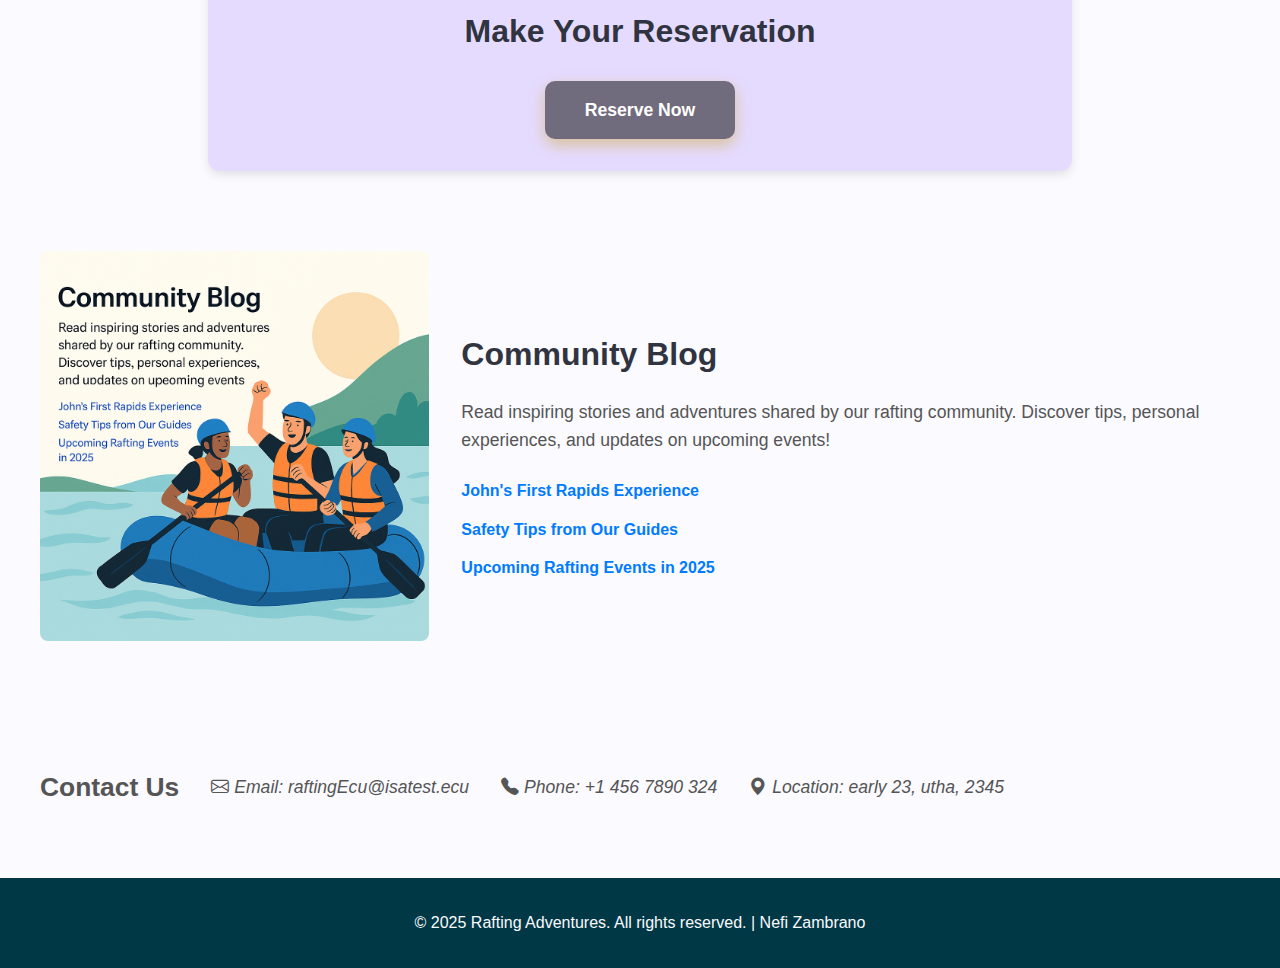
<file: wwr/rafting.html>
<!DOCTYPE html>
<html lang="en-US">
<head>
  <meta charset="UTF-8">
  <meta name="viewport" content="width=device-width, initial-scale=1.0">
  <link rel="preconnect" href="https://fonts.googleapis.com">
  <link rel="preconnect" href="https://fonts.gstatic.com" crossorigin>
  <link href="https://fonts.googleapis.com/css2?family=Merriweather:wght@400;700;900&family=Roboto:wght@400;700&display=swap" rel="stylesheet">
  <link rel="stylesheet" href="https://cdn.jsdelivr.net/npm/bootstrap-icons@1.11.3/font/bootstrap-icons.css">
  <title>RiverRush Expeditions</title>
  <link rel="stylesheet" href="/wwr/styles/styles.css">
</head>
<body>
  <header>
    <div class="Logo-title">
        <img src="/wwr/images/rafting.png" alt="Rafting Logo" class="Logo">
        <h1>RiverRush Expeditions</h1>
    </div>
    <nav>
      <ul>
        <li><a href="#home">Home</a></li>
        <li><a href="#about">About Us</a></li>
        <li><a href="#trips">Trip and Tour</a></li>
        <li><a href="#reservation">Reservation</a></li>
        <li><a href="#blog">Community Blog</a></li>
        <li><a href="#contact">Contact</a></li>
      </ul>
    </nav>
  </header>

  <main>
    <section class="hero-img">
      <img src="/wwr/images/banner-ecuador-rafting-long-run.jpg" alt="logo presentation">
    </section>
    <section id="home">
      <h2>Welcome to the Adventure!</h2>
    </section>

   <section id="about-us">
  <div class="about-us-image" >
    <img src="/wwr/images/excelente-muy-preocupados.jpg" alt="RiverRush Expeditions" >
  </div>
  <div class="about-us-text" >
    <h2>About Us</h2>
<p>
      At <strong>RiverRush Expeditions</strong>, we specialize in delivering thrilling and safe rafting adventures for all skill levels. With years of experience navigating some of the most exciting rivers, our team is passionate about sharing the beauty and adrenaline of nature with every guest.
    </p>
    <p>
      Our professional guides prioritize safety, environmental respect, and unforgettable experiences. Whether you are a beginner or an experienced rafter, we customize our expeditions to ensure you enjoy every moment on the water.
    </p>
    <p>
      Founded on a love for adventure and commitment to excellence, <strong>RiverRush Expeditions</strong> strives to inspire exploration and foster a deep connection with the outdoors through our expertly guided rafting trips.
    </p>
  </div>
</section>

   <section id="trip-and-tour">
  <div class="trip-image">
    <img src="/wwr/images/time.png" alt="River tours">
  </div>
  <div class="trip-text">
    <h2>Trips and Tours</h2>
    <p>
      Explore our unique rafting experiences tailored for thrill-seekers, families, and nature lovers alike. From half-day river adventures to full-day expeditions with lunch and scenic stops, we have something for everyone.
    </p>
   <ul>
  <li><i class="bi bi-person-fill"></i> <strong>Beginner Rafting:</strong> Calm waters, great for first-timers and families.</li>
  <li><i class="bi bi-droplet-fill"></i> <strong>Intermediate Rafting:</strong> Exciting rapids with beautiful river views.</li>
  <li><i class="bi bi-signpost-split-fill"></i> <strong>Full-Day Expedition:</strong> Adventure-packed routes with lunch and swimming stops.</li>
  <li><i class="bi bi-people-fill"></i> <strong>Group and Custom Tours:</strong> Private rafting tours for birthdays, events, or team building.</li>
</ul>

    <p>
      All our trips include certified guides, safety gear, and unforgettable moments. Book your next adventure with RiverRush Expeditions!
    </p>
  </div>
</section>
    <section id="reservation-confirm">
  <h2>Make Your Reservation</h2>
  <input type="checkbox" id="toggle-message" hidden>
  <label for="toggle-message" class="reserve-btn">Reserve Now</label>
  <div class="success-message">
    <p>🎉 Your reservation was submitted successfully!</p>
  </div>
</section>
    <section id="blog" class="community-blog">
  <div class="blog-image">
    <img src="/wwr/images/blog.png" alt="Rafting community stories">
  </div>
  <div class="blog-text">
    <h2>Community Blog</h2>
    <p>Read inspiring stories and adventures shared by our rafting community. Discover tips, personal experiences, and updates on upcoming events!</p>
    <ul>
  <li><a href="#" class="blog-link">John's First Rapids Experience</a></li>
    <li><a href="#" class="blog-link">Safety Tips from Our Guides</a></li>
    <li><a href="#" class="blog-link">Upcoming Rafting Events in 2025</a></li>
  </ul>
  </div>
</section>
    <section id="contact">
        <h2>Contact Us</h2>
        <p><i class="bi bi-envelope"> Email: raftingEcu@isatest.ecu</i></p>
        <p><i class="bi bi-telephone-fill"> Phone: +1 456 7890 324 </i></p>
        <p><i class="bi bi-geo-alt-fill"> Location: early 23, utha, 2345</i></p>
    </section>
  </main>

  <footer>
        <p>&copy; 2025 Rafting Adventures. All rights reserved. | Nefi Zambrano </p>
  </footer>
</body>
</html>
</file>
<file: styles/styles.css>
nav{
    background-color: darkblue;
    padding: 10px;
}
nav a{
    color: white;
    display: block;
    padding: 20px;
}
h1{
    color: darkblue;
    font-family: 'Gill Sans', 'Gill Sans MT', Calibri, 'Trebuchet MS', sans-serif;
}
img{
    width: 150px;
    height: auto;
    border: 1px solid black;
    padding: 2px;
    box-shadow: 0 0 30px gray;
}
p{
    padding: 10px;
}
</file>
<file: wwr/styles/rafting.css>
/* ------------------------------ */
/* MAIN y bases*/
/* ------------------------------ */
main {
  max-width: 100%;
  margin: 0;
  padding: 0;
}
* {
  box-sizing: border-box;
}
body{
  overflow-y: scroll;
}
body.contact-page main {
  max-width: 1100px;
  margin: 0 auto;
  padding: 2rem;
}
body.trips-page main {
  max-width: 1100px;
  margin: 0 auto;
  padding: 2rem;
}
  html, body, main {
      font-family: 'Poppins', sans-serif;
      margin: 0;
      padding: 0;
      line-height: 1.6;
      background-color:  hsla(240, 100%, 99%, 1);
      color: hsla(224, 14%, 22%, 1);
  }
  .hero-img {
    position: relative;
    width: 100%;
    height: auto;
    margin: 0;
    padding: 0;
  }
  .hero-img img {
  display: block;      
  width: 100%;
  height: auto;
  margin: 0;
  padding: 0;
}
  /* ------------------------------ */
  /* LOGO Y HEADER */
  /* ------------------------------ */

  /* Logo: margin y border */
  .Logo{
      width: 70px;
      height: 70px;
      object-fit: contain;
      margin-right: 10px; 
      border-radius: 10px 0px 10px 0;  
  }

  /* Contenedor logo + títle */
  .Logo-title{
      display: flex;
      align-items: center;
      align-content: flex-start;
      gap: 10px;
      flex-shrink: 0;
  }

  /* Header: color, padding, layout */
  header {
      background-color: hsla(224, 14%, 22%, 1);
      color: hsla(240, 100%, 99%, 1);
      padding: 1rem 2rem;
      display: flex;
      align-items: center;
      justify-content: space-between;  
      gap: 1rem;
  } 

/* Header sticky */
header {
    position: sticky;
    top: 0;
    z-index: 1000;
    background-color: hsla(224, 14%, 22%, 1);
}

/* Header title */
header p{
    margin: 0;
    font-size: 1.8rem;
    color: hsla(60, 100%, 76%, 1);
}

/* Navs: list horizontal */
nav ul {
    list-style: none;
    padding: 0;
    display: flex;
    justify-content: center;
    gap: 2rem;
    margin-top: 1rem;
    flex-wrap: wrap;
    align-items: center;
}

/* Links navegación normaland hover */
nav a {
    color: hsla(240, 100%, 99%, 1);
    text-decoration: none;
    font-weight: bold;
    padding: 10px;
    border-radius: 8px;
    transition: background-color 0.3s ease, color 0.3s ease;
}

nav a:hover{
    background-color: hsla(257, 100%, 93%, 1);
    color:hsla(224, 14%, 22%, 1);
    padding: 10px;
    border-radius: 10px;
}
/* ------------------------------ */
/* HERO IMAGE */
/* ------------------------------ */

.hero-img {
  position: relative;
  width: 100%;
  height: 400px; 
  overflow: hidden;
}

.hero-img img {
  width: 100%;
  height: 100%;
  object-fit: cover;
  display: block;
}

.hero-text {
  position: absolute;
  top: 50%;
  left: 50%;
  transform: translate(-50%, -50%);
  color: white;
  font-size: 2.5rem;
  background-color: rgba(0, 0, 0, 0.5); 
  padding: 1rem 2rem;
  border-radius: 10px;
  text-align: center;
  max-width: 80%;
}  
html, body, main, .hero-img {
    margin: 0;
    padding: 0;
}
/* ------------------------------ */
/* NEWSLETTER FORM */
/* ------------------------------ */

#newsletter {
 
  padding: 2rem;
  border-radius: 12px;
  text-align: center;
  margin-top: 2rem;
  background-color: #f3f3f3; 
}

#newsletter h2 {
  margin-bottom: 1rem;
  color: #333;
}

#newsletter form {
  display: flex;
  flex-direction: column;
  gap: 1rem;
  max-width: 400px;
  margin: 0 auto;
  background-color: #a9a9aa;
  
}

#newsletter input {
  padding: 0.7rem;
  border: 1px solid #ccc;
  border-radius: 6px;
  font-size: 1rem;
}

#newsletter button {
  background-color: hsla(224, 14%, 22%, 1);
  color: white;
  padding: 0.8rem 1rem;
  border: none;
  border-radius: 8px;
  font-weight: bold;
  cursor: pointer;
}

#newsletter button:hover {
  background-color: hsla(257, 100%, 93%, 1);
  color: hsla(224, 14%, 22%, 1);
}

/* ------------------------------ */
/* ABOUT US  */
/* ------------------------------ */

#about-us {
  display: flex;
  align-items: center;
  gap: 2rem;
  padding: 2rem;
  max-width: 1200px;
  margin: 0 auto;
}

.about-us-image {
  flex: 1;
}

.about-us-image img {
  width: 100%;
  height: auto;
  border-radius: 8px;
  object-fit: cover;
}

.about-us-text {
  flex: 2;
  color: #333;
  font-family: 'Poppins', sans-serif;
}

.about-us-text h2 {
  font-size: 2rem;
  margin-bottom: 1rem;
}

.about-us-text p {
  font-size: 1.1rem;
  line-height: 1.6;
  margin-bottom: 1rem;
  color: #555;
}

/* ------------------------------ */
/* ABOUT US - PAGE 2 */
/* ------------------------------ */

.title {
  text-align: center;
  font-family: 'Poppins', sans-serif;
  margin-bottom: 2rem;
  text-transform: uppercase; 
  letter-spacing: 0.1em;   
}

.title h1 {
  font-size: 3rem;
  margin: 0;
  color: #222; 
}

#page2_about {
  display: flex;
  max-width: 1200px;
  margin: 0 auto;
  gap: 2rem;
  padding: 0 2rem;
  align-items: flex-start; 
  flex-direction: row-reverse;
}

.about-us-image_2 {
  flex: 1;
  max-width: 400px;
}

.about-us-image_2 img {
  width: 100%;
  height: auto;
  border-radius: 8px;
  display: block;
  object-fit: cover;
}

.about-us-text_2 {
  flex: 2;
  font-family: 'Poppins', sans-serif;
  color: #333;
}

.about-us-text_2 p {
  font-size: 1.1rem;
  line-height: 1.6;
  margin-bottom: 1rem;
  color: #555;
}

/* ------------------------------ */
/* TRIP AND TOUR */
/* ------------------------------ */

#trip-and-tour {
  display: flex;
  align-items: flex-start;
  gap: 2rem;
  padding: 2rem;
  max-width: 1200px;
  margin: 0 auto;
}

.trip-image {
  flex: 1;
}

.trip-image img {
  width: 100%;
  height: auto;
  border-radius: 8px;
  object-fit: cover;
}

.trip-text {
  flex: 2;
  color: #333;
  font-family: 'Poppins', sans-serif;
}

.trip-text h2 {
  font-size: 2rem;
  margin-bottom: 1rem;
}

.trip-text p, .trip-text ul {
  font-size: 1.1rem;
  line-height: 1.6;
  color: #555;
}

.trip-text ul {
  padding-left: 1.2rem;
  margin-bottom: 1rem;
}

.trip-text li {
  margin-bottom: 0.5rem;
}

/* Iconos en listas */
ul li i {
  font-size: 1.2rem;
  color: #1abc9c; 
  margin-right: 8px;
}

/* ------------------------------ */
/* RESERVATION CONFIRM */
/* ------------------------------ */

#reservation-confirm {
  display: flex;
  flex-direction: column;
  align-items: center;
  max-width: 800px;
  margin: 2rem auto 3rem auto;
  padding: 2rem;
  font-family: 'Poppins', sans-serif;
  background-color: hsla(257, 100%, 93%, 1);
  border-radius: 12px;
  box-shadow: 0 4px 10px rgba(0,0,0,0.1);
  text-align: center;
}

#reservation-confirm h2 {
  font-size: 2rem;
  margin-bottom: 1.5rem;
  color: hsla(224, 14%, 22%, 1);
}

.reserve-btn {
  background-color: rgb(113, 108, 125);;
  color: rgb(255, 254, 254);
  padding: 15px 40px;
  font-size: 1.1rem;
  font-weight: 600;
  border: none;
  border-radius: 10px;
  cursor: pointer;
  box-shadow: 0 6px 15px rgba(203, 156, 1, 0.4);
  transition: background-color 0.3s ease, box-shadow 0.3s ease;
  user-select: none;
}

.reserve-btn:hover {
  background-color: rgb(193, 171, 248);;
  color: #000000;
  box-shadow: 0 8px 20px rgba(179, 125, 0, 0.6);
}

.success-message {
  display: none;
  margin-top: 2rem;
  background-color: #d4edda;
  color: #155724;
  padding: 1.2rem 2rem;
  border-radius: 10px;
  box-shadow: 0 3px 12px rgba(21, 87, 36, 0.3);
  font-weight: 600;
  max-width: 400px;
}

#toggle-message:checked + label + .success-message {
  display: block;
}

/* ------------------------------ */
/* COMMUNITY BLOG */
/* ------------------------------ */

.community-blog {
  max-width: 1200px;
  margin: 0 auto 2rem auto;
  padding: 2rem;
  display: flex;
  gap: 2rem;
  align-items: center;
  font-family: 'Poppins', sans-serif;
  color: #333;
}

.community-blog .blog-image {
  flex: 1;
}

.community-blog .blog-image img {
  width: 100%;
  border-radius: 8px;
  object-fit: cover;
}

.community-blog .blog-text {
  flex: 2;
}

.community-blog h2 {
  font-size: 2rem;
  margin-bottom: 1rem;
  color: hsla(224, 14%, 22%, 1);
}

.community-blog p {
  font-size: 1.1rem;
  line-height: 1.6;
  margin-bottom: 1.5rem;
  color: #555;
}

.community-blog ul li {
  margin-bottom: 0.8rem;
  font-weight: 600;
}

.community-blog ul li a.blog-link {
  font-weight: 600;
  color: #007bff;
  text-decoration: none;
  transition: color 0.3s ease;
}

.community-blog ul li a.blog-link:hover {
  color: #0056b3;
  text-decoration: underline;
  cursor: pointer;
}

/* ------------------------------ */
/* CONTACT SECTION */
/* ------------------------------ */

#contact{
  display: flex;
  align-items: center;
  gap: 2rem;
  padding: 2rem;
  max-width: 1200px;
  margin: 0 auto 1rem auto;
  font-size: 1.1rem;
  line-height: 1.6;
  color: #555;
}

/* ------------------------------ */
/* HISTORY SECTION */
/* ------------------------------ */

.history-section {
  max-width: 1200px;
  margin: 3rem auto;
  padding: 0 2rem;
  font-family: 'Poppins', sans-serif;
  color: #333;
  text-align: center;
}

.history-section h2 {
  font-size: 2.5rem;
  text-transform: uppercase;
  letter-spacing: 0.1em;
  margin-bottom: 2rem;
}

.history-content {
  display: flex;
  gap: 2rem;
  align-items: center;
  justify-content: center;
}

.history-paragraph {
  flex: 1;
  text-align: left;
}

.history-paragraph p {
  font-size: 1.1rem;
  line-height: 1.6;
  color: #555;
}

.history-image {
  flex: 1;
  max-width: 300px;
}

.history-image img {
  width: 100%;
  height: auto;
  border-radius: 8px;
  display: block;
}

/* ------------------------------ */
/* ADVENTURES AWAIT YOU SECTION */
/* ------------------------------ */

.adventures-section {
  text-align: center;
  padding: 3rem 1rem;
  font-family: 'Poppins', sans-serif;
}

.adventures-section h2 {
  font-size: 2.5rem;
  text-transform: uppercase;
  margin-bottom: 2rem;
}

.adventures-gallery {
  display: flex;
  justify-content: center;
  gap: 1.5rem;
  flex-wrap: wrap;
}

.adventures-gallery figure {
  flex: 1 1 180px;  
  max-width: 180px;
  text-align: center;
}

.adventures-gallery img {
  width: 100%;       
  height: 140px;      
  object-fit: cover;  
  border-radius: 8px;
  display: block;
  margin: 0 auto;
}

.adventures-gallery figcaption {
  margin-top: 0.5rem;
  font-size: 0.95rem;
  color: #555;
}

/* ------------------------------ */
/* FOOTER */
/* ------------------------------ */

footer {
  text-align: center;
  padding: 2rem;
  background-color: #cec7c7;
  font-family: 'Poppins', sans-serif;
}

.social-icons {
  margin-top: 1rem;
  display: flex;                
  justify-content: center;      
  align-items: center;          
  gap: 15px;                   
}

.social-icons a {
  display: inline-flex;         
  align-items: center;
  justify-content: center;
  width: 40px;
  height: 40px;
  border-radius: 5px;
  transition: background-color 0.3s ease;
  color: #444;
  text-decoration: none;
}

.social-icons a:hover {
  background-color: rgb(81, 81, 81);
  padding: 0;
}

.social-icons img.social-icon {
  width: 24px;
  height: auto;
  aspect-ratio: 1 / 1;
  object-fit: contain;
  vertical-align: middle;
}

/* ------------------------------ */
/* RESPONSIVE */
/* ------------------------------ */

@media (max-width: 768px) {
  /* About us page 2 */
  #page2_about {
    flex-direction: column;
    padding: 0 1rem;
  }

  .about-us-image_2,
  .about-us-text_2 {
    max-width: 100%;
  }

  /* About us (original) */
  #about-us {
    flex-direction: column;
    padding: 1rem;
  }

  /* Trip and tour */
  #trip-and-tour {
    flex-direction: column;
    padding: 1rem;
  }

  .trip-image, .trip-text {
    flex: unset;
    width: 100%;
  }

  .trip-text h2 {
    text-align: center;
  }

  /* History content layout */
  .history-content {
    flex-direction: column;
  }

  /* Contact */
  #contact {
    flex-direction: column;
    gap: 1rem;
  }
}
.sr-only {
  position: absolute;
  width: 1px;
  height: 1px;
  padding: 0;
  margin: -1px;
  overflow: hidden;
  clip: rect(0, 0, 0, 0);
  white-space: nowrap;
  border: 0;
}
/* ----------- General Styles ----------- */



h1, h2 {
  text-align: center;
  color: #000000;
}

/* ----------- Company Info ----------- */
.content_inf {
  padding: 1rem;
  background-color: #e3f2fd;
  border-radius: 10px;
  margin-bottom: 2rem;
}

/* ----------- Map Section ----------- */
.map-section {
  margin-top: 1rem;
  text-align: center;
}

.map-section iframe {
  width: 100%;
  height: 300px;
  border: 0;
  border-radius: 10px;
}

/* ----------- Employees ----------- */
.employees {
  margin-bottom: 2rem;
  text-align: center;
}

.employees .employee {
  display: inline-block;
  margin: 0 1rem;
}

.employees img {
  width: 170px;
  height: 170px;
  border-radius: 50%;
  object-fit: fill;
  box-shadow: 0 2px 5px rgba(0,0,0,0.2);
}

.employees p {
  margin-top: 0.5rem;
  font-weight: bold;
}

/* ----------- Form ----------- */
form {
  display: flex;
  flex-direction: column;
  gap: 1rem;
  background-color: #f0f8ff;
  padding: 2rem;
  border-radius: 10px;
}

form label {
  font-weight: bold;
}

form input[type="text"],
form input[type="email"],
form textarea {
  width: 100%;
  padding: 0.5rem;
  border: 1px solid #ccc;
  border-radius: 5px;
}

form input[type="checkbox"] {
  margin-right: 0.5rem;
}

form button {
  background-color: #04b34a;
  color: white;
  padding: 0.75rem;
  border: none;
  border-radius: 5px;
  cursor: pointer;
}

form button:hover {
  background-color: #049f47;
}

/* ----------- Footer ----------- */
.social-icons {
  margin-top: 1rem;
}

.social-icon {
  width: 30px;
  height: 30px;
  filter: brightness(0) invert(1);
}

@media (max-width: 768px) {
  .employees .employee {
    display: block;
    margin: 1rem auto;
  }

  form {
    padding: 1rem;
  }
}
/*----------h1 contact us-----------*/
#titulo::after{
  content: "";
  display: block;
  width: 100%;
  height: 3px;
  background-color: #111111;
  margin: 0.5rem auto 2rem auto;
  border-radius: 5px;

}
iframe {
  width: 100%;
  height: 250px;
  border: none;
}
/*-----------------------trips o tour------------------------------*/
.top {
  text-align: center;
  padding: 60px 20px;
  background: linear-gradient(to bottom right, #684242, #060606);
  color: #fff;
  border-radius: 12px;
  margin: 40px auto;
  max-width: 800px;
  box-shadow: 0 4px 10px rgba(0, 0, 0, 0.1);
  
}


.top h1 {
  font-size: 36px;
  margin-bottom: 15px;
  font-weight: 700;
  color: #e4c600;
}

.top p {
  font-size: 18px;
  margin-bottom: 25px;
}

.top a.btn {
  text-decoration: none;
  background-color: #ffffff;
  color: #050505;
  padding: 12px 24px;
  border-radius: 8px;
  font-weight: bold;
  font-size: 18px;
  transition: background-color 0.3s, color 0.3s;
}

.top a.btn:hover {
  background-color: #000000;
  color: #007bff;
}

.trip{
  display: flex;
  align-items: center;
  gap: 20px; 
  margin: 20px 0;
  padding: 20px;
  border-bottom: 3px solid #ccc;
  border-top-left-radius: 12px;
  border-top-right-radius: 12px;

}

.trip img {
  width: 200px;
  height: 200px;
  border-radius: 10px;
  object-fit: cover;
  
}

.trip-text {
  display: flex;
  flex-direction: column;
  justify-content: center;
  gap: 10px;
}

/*Celdas de trips*/
.trip-table {
  margin: 40px auto;
  padding: 20px;
  max-width: 800px;
  text-align: center;
}

.trip-table h2 {
  font-size: 32px;
  margin-bottom: 20px;
  color: #000000;
}

/* Estilos para la tabla */
.trip-table table {
  width: 100%;
  border-collapse: collapse; 
  box-shadow: 0 4px 20px rgba(0, 0, 0, 0.1);
}

/* Bordes de las celdas */
.trip-table th,
.trip-table td {
  border: 1px solid #ccc;
  padding: 15px;
}

/* Encabezado */
.trip-table thead {
  background-color: #B59E00;
  color: rgb(0, 0, 0);
}

/* Filas alternas (zebra effect) */
.trip-table tbody tr:nth-child(even) {
  background-color: #f9f9f9;
}

/* Hover en fila */
.trip-table tbody tr:hover {
  background-color: #bbced7;
  transition: 0.3s;
}

/*resposives*/

@media (max-width: 768px) {
  /* Flex a columna para secciones principales */
  #about-us,
  #trip-and-tour,
  .history-content,
  #contact {
    flex-direction: column;
    padding: 1rem;
  }

  /* Que imágenes y textos ocupen todo el ancho */
  #about-us > div,
  #trip-and-tour > div,
  .history-image,
  .history-paragraph,
  #contact > * {
    width: 100%;
    max-width: 100%;
  }

  body, p, h1, h2 {
    font-size: 90%; 
  }

  /* Nav vertical o menú hamburguesa */
  nav ul {
    flex-direction: column;
    gap: 1rem;
    padding: 0;
  }
}
@media (max-width: 768px) {
  nav a {
    font-size: 0.9rem;
    padding: 8px 6px;
  }
}
@media (max-width: 768px) {
  nav ul {
    flex-direction: column;
    align-items: center;
    gap: 1rem;
    margin-top: 0;
  }
}
@media (max-width: 768px) {
  .Logo {
    width: 50px;
    height: 50px;
  }
  .Logo-title p {
    font-size: 1.2rem;
  }
}
@media (max-width: 768px) {
  .Logo-title p {
    display: none;
  }

  .Logo {
    width: 50px;
    height: 50px;
  }

  nav ul {
    flex-direction: row;  
    flex-wrap: wrap; 
    justify-content: center;
    align-items: center;
    padding: 0;
    margin: 0;
    gap: 0.5rem;
  }

  nav li {
    list-style: none;
  }

  nav a {
    display: inline-block;
    padding: 6px 10px;
    font-size: 0.9rem;
    text-align: center;
    white-space: nowrap;
  }

  header {
    flex-direction: column;
    align-items: center;
    text-align: center;
    padding: 0.5rem 1rem;
  }
}
@media (max-width: 600px) {
  /* Contenedor de trips: flex vertical */
  .trip {
    flex-direction: column;
    align-items: flex-start;
  }

  .trip img {
    width: 100%; 
    max-width: 300px; 
    margin-bottom: 15px;
    border-radius: 10px;
  }

  .trip-text {
    width: 100%;
  }

  /* Ajustar textos más pequeños */
  .trip-text h3 {
    font-size: 20px;
  }

  .trip-text p {
    font-size: 16px;
  }

  /* Tabla scroll horizontal */
  .trip-table {
    padding: 10px;
  }

  .trip-table table {
    display: block;
    overflow-x: auto;
  }

  .trip-table th,
  .trip-table td {
    padding: 10px;
    font-size: 14px;
  }
}
</file>
<file: wwr/styles/styles.css>
html, body, main .hero-img {
    font-family: 'Poppins', sans-serif;
    margin: 0;
    padding: 0;
    line-height: 1.6;
    background-color:  hsla(240, 100%, 99%, 1);
    color: hsla(224, 14%, 22%, 1);
}

/*This is to make the logo appear on the left, centered with its name.*/
.Logo{
    width: 70px;
    height: 70px;
    object-fit: contain;
    margin-right: 10px; 
    border-radius: 10px 0px 10px 0;  
    
}
.Logo-title{
    display: flex;
    align-items: center;
    align-content: flex-start;
    gap: 10px;
}
/*This changes the color of the header and also makes the lists look better.*/
header {
  
    background-color: hsla(224, 14%, 22%, 1);
    color: hsla(240, 100%, 99%, 1);
    padding: 1rem 2rem;
    display: flex;
    align-items: center;
    justify-content: space-between;  
    gap: 1rem;
}
header {
    position: sticky;
    top: 0;
    z-index: 1000;
    background-color: hsla(224, 14%, 22%, 1);
}
header h1{
    margin: 0;
    font-size: 1.8rem;
    color: hsla(60, 100%, 76%, 1);;
}
nav ul {
    list-style: none;
    padding: 0;
    display: flex;
    justify-content: center;
    gap: 2rem;
    margin-top: 1rem;
}
nav a:hover{
    background-color: hsla(257, 100%, 93%, 1);
    color:hsla(224, 14%, 22%, 1) ;
    padding: 10px;
    border-radius: 10px;
}
nav a {
    color: hsla(240, 100%, 99%, 1);
    text-decoration: none;
    font-weight: bold;
    padding: 10px;
}

main {
    padding: 2rem;
}

section {
    margin-bottom: 2rem;
}

footer {
    text-align: center;
    background-color: #003845;
    color: hsla(240, 100%, 99%, 1);
    padding: 1rem;
    position: relative;
}
/* Positions the main image right below the header and crops its height */
.hero-img img{
    width: 100%;
    display: block;
    height: 50vh;  
    object-fit: cover;
}
html, body, main, .hero-image {
    margin: 0;
    padding: 0;
}
/* Positions the 'Welcome' text above the main image for a layered effect */

#home{
    font-size: 40px;
    padding: 1rem;
    position: absolute;
    top: 35vh;
    right: 50vh;
    color: hsla(240, 100%, 99%, 1);
    text-shadow: 0 0 10px #403e40, 0 0 20px #383338;

}
/* Applies styling to the About Us section so that its image and layout appear well-designed */

#about-us {
  display: flex;
  align-items: center;
  gap: 2rem;
  padding: 2rem;
  max-width: 1200px;
  margin: 0 auto;
}

.about-us-image {
  flex: 1;
}

.about-us-image img {
  width: 100%;
  height: auto;
  border-radius: 8px;
  object-fit: cover;
}

.about-us-text {
  flex: 2;
  color: #333;
  font-family: 'Poppins', sans-serif;
}

.about-us-text h2 {
  font-size: 2rem;
  margin-bottom: 1rem;
}

.about-us-text p {
  font-size: 1.1rem;
  line-height: 1.6;
  margin-bottom: 1rem;
  color: #555;
}
@media (max-width: 768px) {
  #about-us {
    flex-direction: column;
    padding: 1rem;
  }}

/* Applies styling to the trip and tour section so that its image and layout appear well-designed */


#trip-and-tour {
  display: flex;
  align-items: flex-start;
  gap: 2rem;
  padding: 2rem;
  max-width: 1200px;
  margin: 0 auto;
}

.trip-image {
  flex: 1;
}

.trip-image img {
  width: 100%;
  height: auto;
  border-radius: 8px;
  object-fit: cover;
}

.trip-text {
  flex: 2;
  color: #333;
  font-family: 'Poppins', sans-serif;
}

.trip-text h2 {
  font-size: 2rem;
  margin-bottom: 1rem;
}

.trip-text p, .trip-text ul {
  font-size: 1.1rem;
  line-height: 1.6;
  color: #555;
}

.trip-text ul {
  padding-left: 1.2rem;
  margin-bottom: 1rem;
}

.trip-text li {
  margin-bottom: 0.5rem;
}

@media (max-width: 768px) {
  #trip-and-tour {
    flex-direction: column;
    padding: 1rem;
  }

  .trip-image, .trip-text {
    flex: unset;
    width: 100%;
  }

  .trip-text h2 {
    text-align: center;
  }
}
ul li i {
  font-size: 1.2rem;
  color: #1abc9c; 
  margin-right: 8px;
  
}
ul{
  list-style: none;
}
/* Applies styling to the reservation button and creates a pop-up effect below it to simulate a reservation process */

#reservation-confirm {
  display: flex;
  flex-direction: column;
  align-items: center;
  max-width: 800px;
  margin: 2rem auto 3rem auto;
  padding: 2rem;
  font-family: 'Poppins', sans-serif;
  background-color: hsla(257, 100%, 93%, 1);
  border-radius: 12px;
  box-shadow: 0 4px 10px rgba(0,0,0,0.1);
  text-align: center;
}

#reservation-confirm h2 {
  font-size: 2rem;
  margin-bottom: 1.5rem;
  color: hsla(224, 14%, 22%, 1);
}

.reserve-btn {
  background-color: rgb(113, 108, 125);;
  color: rgb(255, 254, 254);
  padding: 15px 40px;
  font-size: 1.1rem;
  font-weight: 600;
  border: none;
  border-radius: 10px;
  cursor: pointer;
  box-shadow: 0 6px 15px rgba(203, 156, 1, 0.4);
  transition: background-color 0.3s ease, box-shadow 0.3s ease;
  user-select: none;
}

.reserve-btn:hover {
  background-color: rgb(193, 171, 248);;
  color: #000000;
  box-shadow: 0 8px 20px rgba(179, 125, 0, 0.6);
}

.success-message {
  display: none;
  margin-top: 2rem;
  background-color: #d4edda;
  color: #155724;
  padding: 1.2rem 2rem;
  border-radius: 10px;
  box-shadow: 0 3px 12px rgba(21, 87, 36, 0.3);
  font-weight: 600;
  max-width: 400px;
}

#toggle-message:checked + label + .success-message {
  display: block;
}
/* Applies styling to the community blog section so that its image and layout appear well-designed */

.community-blog {
  max-width: 1200px;
  margin: 0 auto 2rem auto;
  padding: 2rem;
  display: flex;
  gap: 2rem;
  align-items: center;
  font-family: 'Poppins', sans-serif;
  color: #333;
}

.community-blog .blog-image {
  flex: 1;
}

.community-blog .blog-image img {
  width: 100%;
  border-radius: 8px;
  object-fit: cover;
}

.community-blog .blog-text {
  flex: 2;
}

.community-blog h2 {
  font-size: 2rem;
  margin-bottom: 1rem;
  color: hsla(224, 14%, 22%, 1);
}

.community-blog p {
  font-size: 1.1rem;
  line-height: 1.6;
  margin-bottom: 1.5rem;
  color: #555;
}

.community-blog ul {
  list-style: none;
  padding-left: 0;
}

.community-blog ul li {
  margin-bottom: 0.8rem;
  font-weight: 600;
}
.community-blog ul li a.blog-link {
  font-weight: 600;
  color: #007bff;
  text-decoration: none;
  transition: color 0.3s ease;
}

.community-blog ul li a.blog-link:hover {
  color: #0056b3;
  text-decoration: underline;
  cursor: pointer;
}
/* Applies styling to the contact us section so that its image and layout appear well-designed */

#contact{
  display: flex;
  align-items: center;
  gap: 2rem;
  padding: 2rem;
  max-width: 1200px;
  margin: 0 auto;
  font-size: 1.1rem;
  line-height: 1.6;
  margin-bottom: 1rem;
  color: #555;
}
</file>
